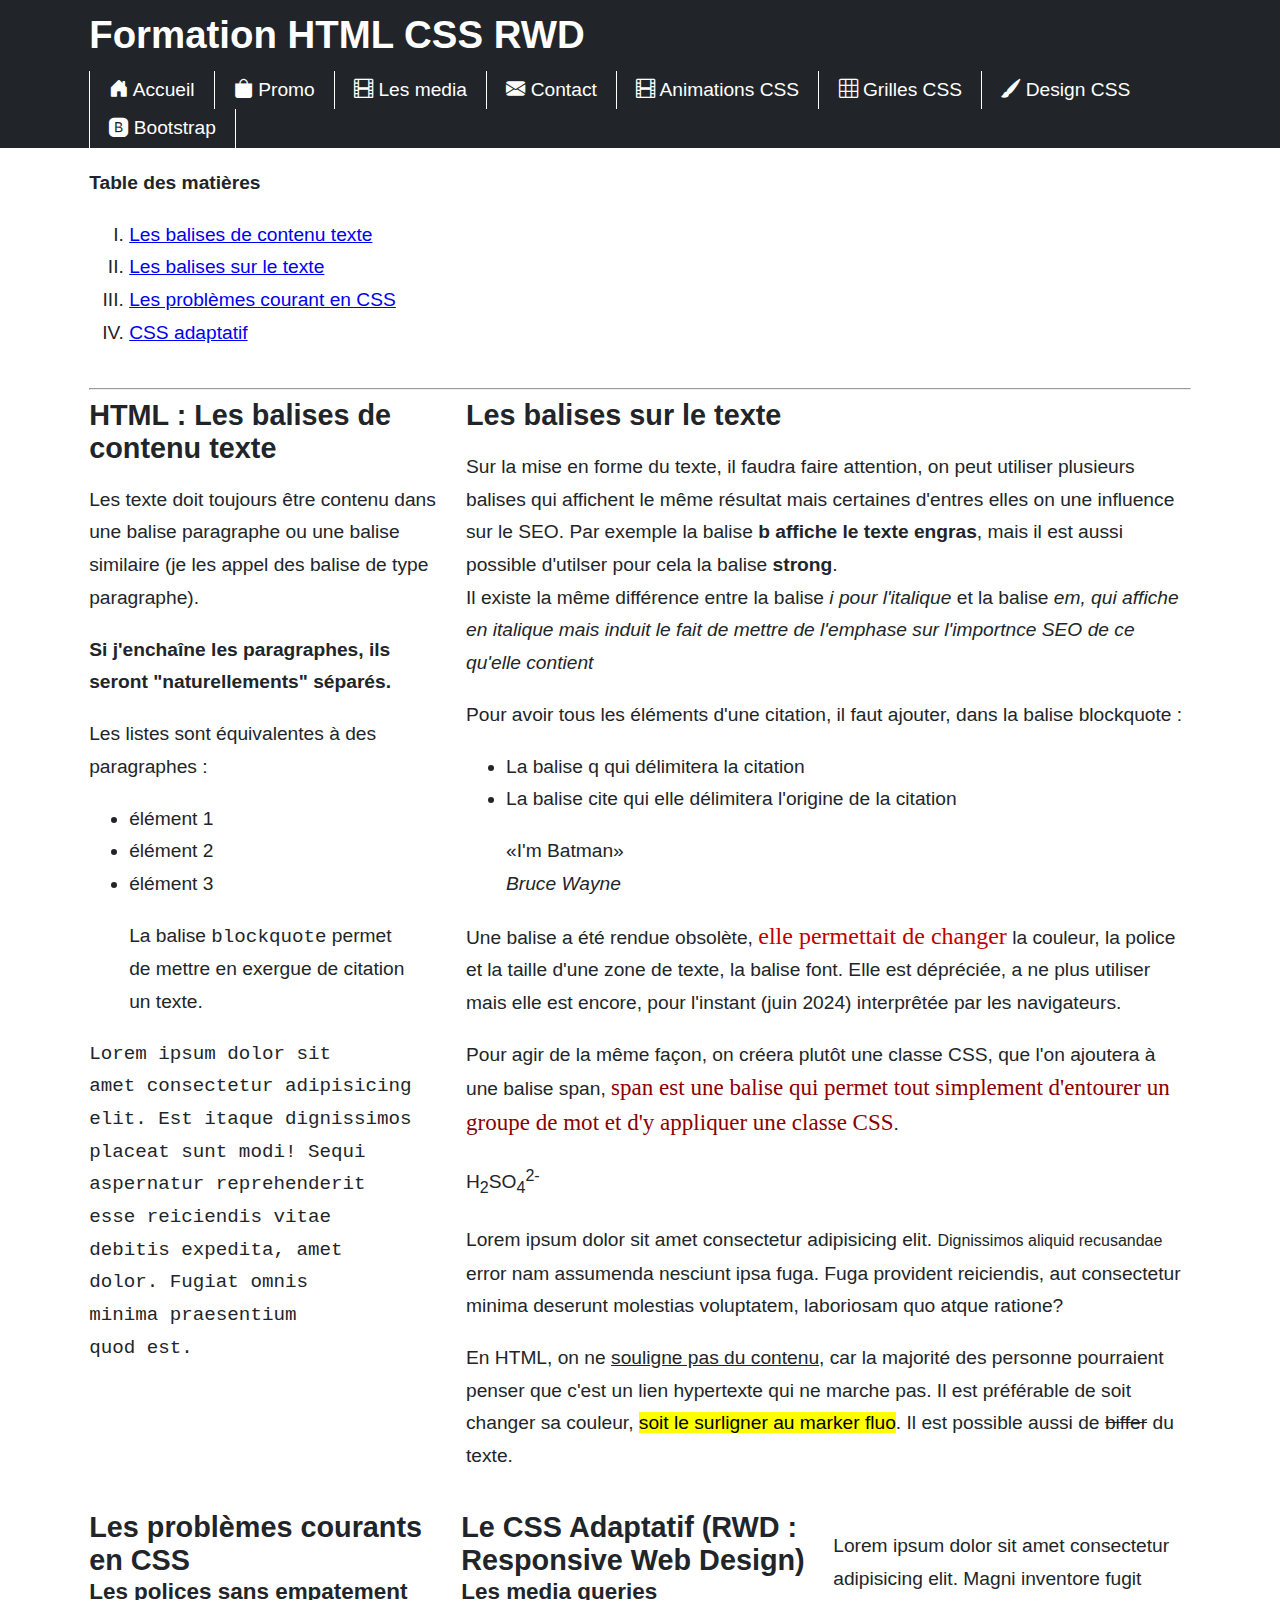
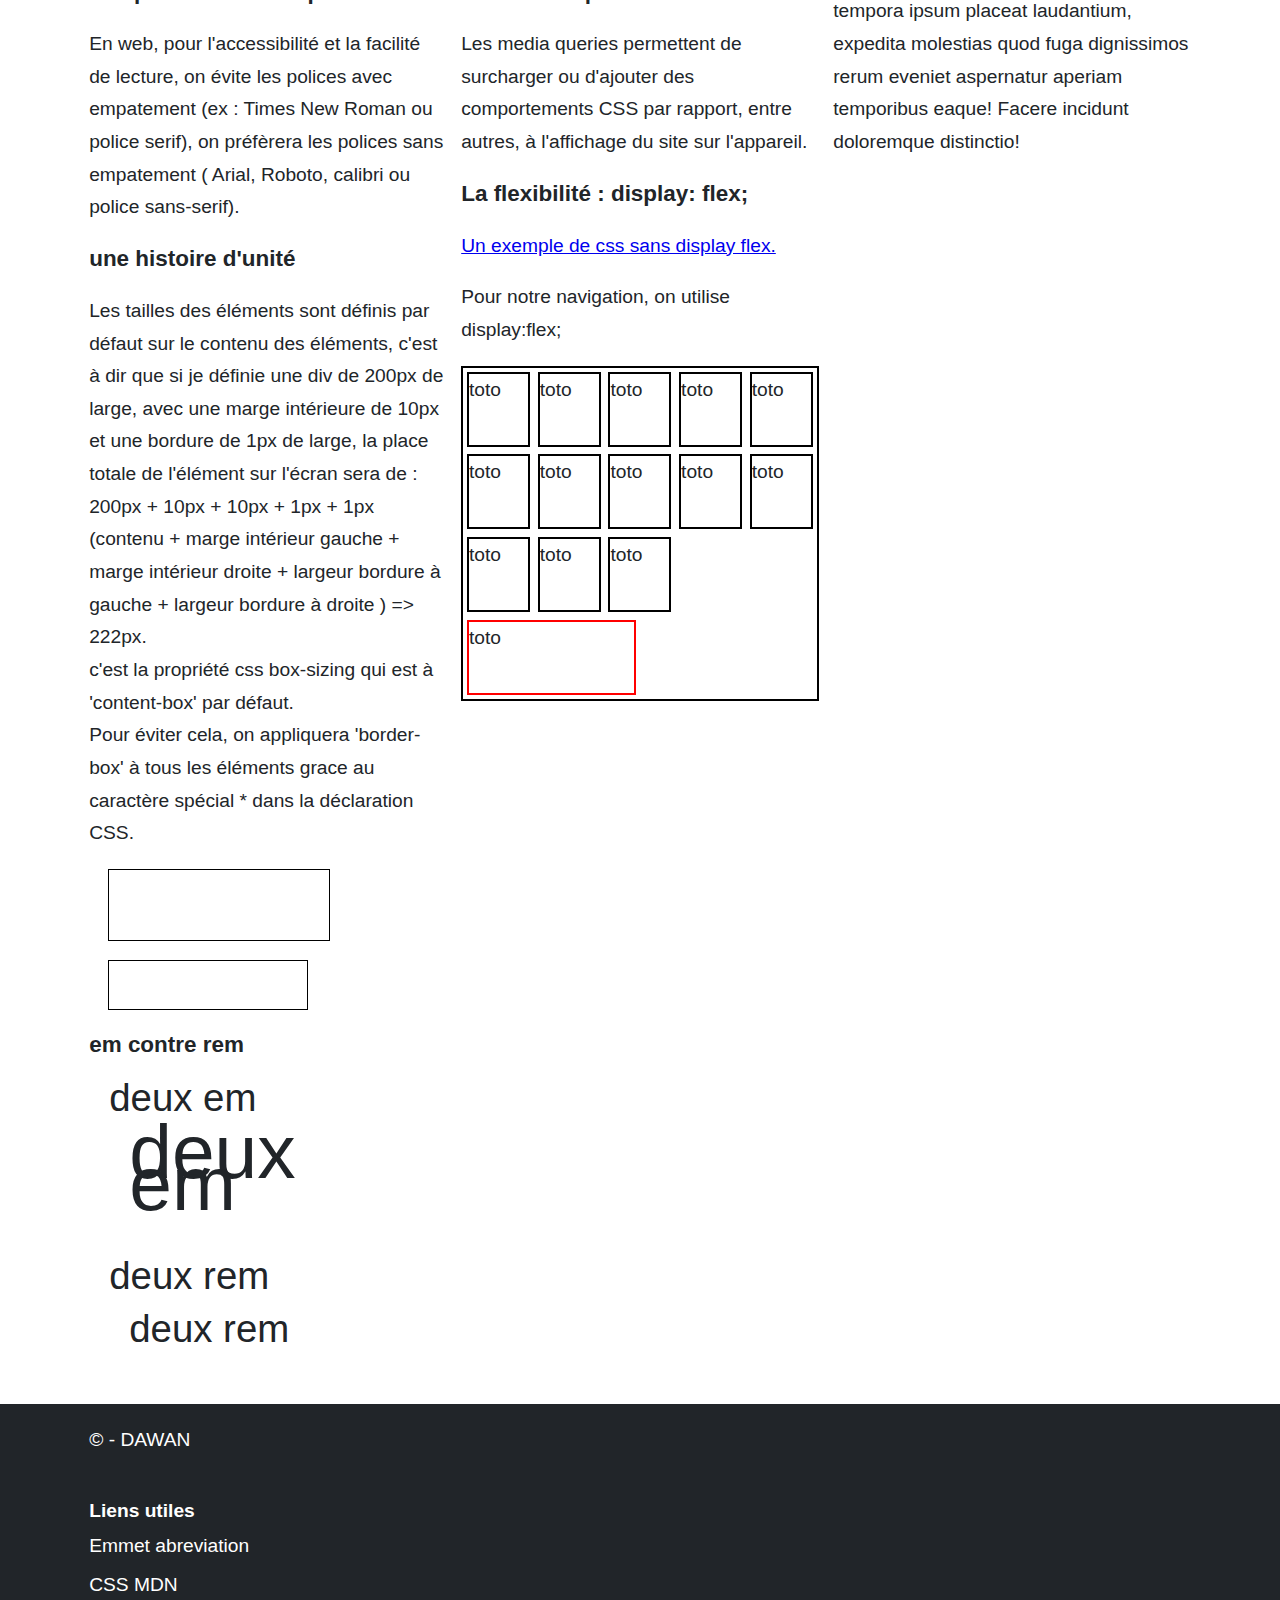
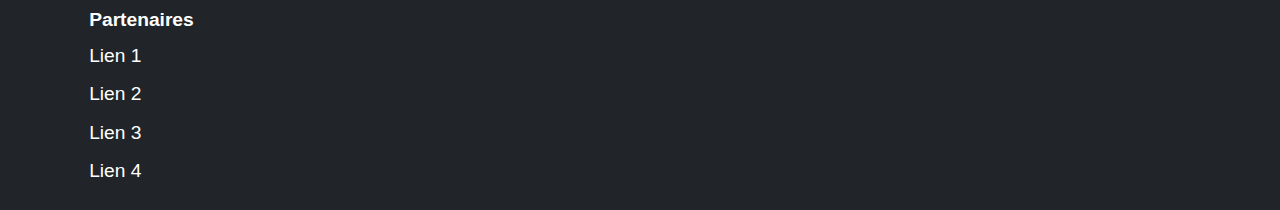
<file: index.html>
<!DOCTYPE html>
<html lang="fr">

<head>
    <meta charset="UTF-8" />
    <meta name="viewport" content="width=device-width, initial-scale=1.0" />
    <meta name="descrition" content="Formation HTML CSS RWD. Première page de la formation" />
    <meta name="keywords" content="DAWAN, Formation, HTML, CSS, Responsive web design" />
    <title>Formation HTML CSS RWD - DAWAN</title>
    <!-- on va ajouter à la suite les appel vers les feuillets CSS -->
    <style>
        /* classe créée pourl'exemple de span de texte modifié */
        .rouge-gras {
            color: darkred;
            font-family: Impact;
            font-size: larger;
        }
    </style>
    <link rel="stylesheet" href="./css/style.css" media="screen" />
    <link rel="stylesheet" href="./css/print.css" media="print" />
    <!-- on va ajouter à la suite les appel vers les scripts javascript -->
</head>

<body>
    <header>
        <div>
            <h1>Formation HTML CSS RWD </h1>
        </div>
    </header>
    <nav>
        <div>
            <ul>
                <li><a href="./index.html" title="Page d'accueil" target="_self"><i class="bi bi-house-door-fill"></i>
                        Accueil</a></li>
                <li><a href="./landings/promo-summer-2024.html" title="Landing page des promos été 2024"
                        target="_blank"><i class="bi bi-bag-fill"></i> Promo</a></li>
                <li><a href="./media.html" title="Les media en html" target="_self"><i class="bi bi-film"></i> Les
                        media</a></li>
                <li><a href="./contact.html" title="Accès au formulaire de contact" target="_self"><i
                            class="bi bi-envelope-fill"></i> Contact</a></li>
                <li><a href="./animations.html" title="Accès aux animations CSS" target="_self"><i
                            class="bi bi-film"></i> Animations CSS</a></li>
                <li><a href="./grid.html" title="Accès au CSS grid" target="_self"><i class="bi bi-grid-3x3"></i>
                        Grilles CSS</a></li>
                <li><a href="./design-css.html" title="Accès à la page de création en CSS" target="_self"><i
                            class="bi bi-brush-fill"></i> Design CSS</a></li>
                <li><a href="./bootstrap.html" title="Accès à la page Bootstrap" target="_self"><i
                            class="bi bi-bootstrap-fill"></i> Bootstrap</a></li>
            </ul>
        </div>
    </nav>
    <main>
        <section>
            <aside>
                <b>Table des matières</b>
                <ol type="I">
                    <li><a href="#balises-contenu" title="Aller à la partie 'Balises de contenu texte'">Les balises de
                            contenu texte</a></li>
                    <li><a href="#balises-texte" title="Aller à la partie balises texte">Les balises sur le texte</a>
                    </li>
                    <li><a href="#problemes-en-css" title="Aller à la partie les problèmes courants en CSS">Les
                            problèmes courant en CSS</a></li>
                    <li><a href="#css-adaptatif" title="Aller à la partie CSS adaptatif">CSS adaptatif</a></li>
                </ol>
            </aside>
        </section>
        <hr />
        <section>
            <article>
                <header>
                    <h2 id="balises-contenu">HTML : Les balises de contenu texte</h2>
                </header>
                <!-- 
                    une liste des caractères spéciaux en HTML
                    https://www.leptidigital.fr/productivite/caracteres-speciaux-html-2-19297/
                -->
                <p>
                    Les texte doit toujours être contenu dans une balise paragraphe ou une balise similaire (je les
                    appel des balise de type paragraphe).
                </p>
                <p id="special">
                    Si j'enchaîne les paragraphes, ils seront "naturellements" séparés.
                </p>
                <p>
                    Les listes sont équivalentes à des paragraphes :
                </p>
                <ul>
                    <li>élément 1</li>
                    <li>élément 2</li>
                    <li>élément 3</li>
                </ul>
                <blockquote>
                    La balise <code>blockquote</code> permet de mettre en exergue de citation un texte.
                </blockquote>
                <pre>Lorem ipsum dolor sit 
amet consectetur adipisicing 
elit. Est itaque dignissimos 
placeat sunt modi! Sequi 
aspernatur reprehenderit 
esse reiciendis vitae 
debitis expedita, amet 
dolor. Fugiat omnis 
minima praesentium 
quod est.</pre>
            </article>
            <article>
                <header>
                    <h2 id="balises-texte">Les balises sur le texte</h2>
                </header>
                <p>
                    Sur la mise en forme du texte, il faudra faire attention, on peut utiliser plusieurs balises qui
                    affichent le même résultat mais certaines d'entres elles on une influence sur le SEO. Par exemple la
                    balise <b>b affiche le texte engras</b>, mais il est aussi possible d'utilser pour cela la balise
                    <strong>strong</strong>.<br />
                    Il existe la même différence entre la balise <i> i pour l'italique</i> et la balise <em> em, qui
                        affiche en italique mais induit le fait de mettre de l'emphase sur l'importnce SEO de ce qu'elle
                        contient</em>
                </p>
                <p>
                    Pour avoir tous les éléments d'une citation, il faut ajouter, dans la balise blockquote :
                </p>
                <ul>
                    <li>La balise q qui délimitera la citation</li>
                    <li>La balise cite qui elle délimitera l'origine de la citation</li>
                </ul>
                <blockquote>
                    <q>I'm Batman</q><br />
                    <cite>Bruce Wayne</cite>
                </blockquote>
                <p>
                    Une balise a été rendue obsolète, <font color="#be0000" face="impact" size="5">elle permettait de
                        changer</font> la couleur, la police et la taille d'une zone de texte, la balise font. Elle est
                    dépréciée, a ne plus utiliser mais elle est encore, pour l'instant (juin 2024) interprêtée par les
                    navigateurs.
                </p>
                <p>
                    Pour agir de la même façon, on créera plutôt une classe CSS, que l'on ajoutera à une balise span,
                    <span class="rouge-gras">span est une balise qui permet tout simplement d'entourer un groupe de mot
                        et d'y appliquer une classe CSS</span>.
                </p>
                <p>
                    H<sub>2</sub>SO<sub>4</sub><sup>2-</sup>
                </p>
                <p>
                    Lorem ipsum dolor sit amet consectetur adipisicing elit. <small>Dignissimos aliquid
                        recusandae</small> error nam assumenda nesciunt ipsa fuga. Fuga provident reiciendis, aut
                    consectetur minima deserunt molestias voluptatem, laboriosam quo atque ratione?
                </p>
                <p>
                    En HTML, on ne <u>souligne pas du contenu</u>, car la majorité des personne pourraient penser que
                    c'est un lien hypertexte qui ne marche pas. Il est préférable de soit changer sa couleur, <mark>soit
                        le surligner au marker fluo</mark>. Il est possible aussi de <s>biffer</s> du texte.
                </p>
            </article>
        </section>
        <section>
            <article>
                <header>
                    <h2 id="problemes-en-css">Les problèmes courants en CSS</h2>
                </header>
                <h3>Les polices sans empatement</h3>
                <p>
                    En web, pour l'accessibilité et la facilité de lecture, on évite les polices avec empatement (ex :
                    Times New Roman ou police serif), on préfèrera les polices sans empatement ( Arial, Roboto, calibri
                    ou police sans-serif).
                </p>
                <h3>une histoire d'unité</h3>
                <p>
                    Les tailles des éléments sont définis par défaut sur le contenu des éléments, c'est à dir que si je
                    définie une div de 200px de large, avec une marge intérieure de 10px et une bordure de 1px
                    de large, la place totale de l'élément sur l'écran sera de :
                    200px + 10px + 10px + 1px + 1px (contenu + marge intérieur gauche + marge intérieur droite +
                    largeur bordure à gauche + largeur bordure à droite ) => 222px.<br />
                    c'est la propriété css box-sizing qui est à 'content-box' par défaut.<br />
                    Pour éviter cela, on appliquera 'border-box' à tous les éléments grace au caractère spécial *
                    dans la déclaration CSS.
                </p>
                <div class="content-box">

                </div>
                <div class="border-box">

                </div>
                <h3>em contre rem</h3>
                <div class="deuxEm">
                    deux em
                    <div class="deuxEm">
                        deux em
                    </div>
                </div>
                <div class="deuxRem">
                    deux rem
                    <div class="deuxRem">
                        deux rem
                    </div>
                </div>
            </article>
            <article>
                <h2 id="css-adaptatif">
                    Le CSS Adaptatif (RWD : Responsive Web Design)
                </h2>
                <h3>Les media queries</h3>
                <p>
                    Les media queries permettent de surcharger ou d'ajouter des comportements CSS par rapport, entre
                    autres, à l'affichage du site sur l'appareil.
                </p>
                <h3>La flexibilité : display: flex;</h3>
                <p>
                    <a href="./test-css.html">Un exemple de css sans display flex.</a>
                </p>
                <p>
                    Pour notre navigation, on utilise display:flex;
                </p>
                <div class="exemple-display-flex">
                    <div class="div-flex">toto</div>
                    <div class="div-flex">toto</div>
                    <div class="div-flex">toto</div>
                    <div class="div-flex">toto</div>
                    <div class="div-flex">toto</div>
                    <div class="div-flex">toto</div>
                    <div class="div-flex">toto</div>
                    <div class="div-flex">toto</div>
                    <div class="div-flex">toto</div>
                    <div class="div-flex">toto</div>
                    <div class="div-flex">toto</div>
                    <div class="div-flex">toto</div>
                    <div class="div-flex">toto</div>
                    <div class="div-flex">toto</div>
                </div>
            </article>
            <article>
                <p>
                    Lorem ipsum dolor sit amet consectetur adipisicing elit. Magni inventore fugit tempora ipsum placeat
                    laudantium, expedita molestias quod fuga dignissimos rerum eveniet aspernatur aperiam temporibus
                    eaque! Facere incidunt doloremque distinctio!
                </p>
            </article>
        </section>
    </main>
    <footer>
        <div>
            &copy; - DAWAN
        </div>
        <div>
            <nav>
                <h4>Liens utiles</h4>
                <ul>
                    <li><a href="https://nouvelle-techno.fr/articles/utiliser-emmet-pour-accelerer-le-developpement"
                            target="_blank" title="Utiliser l'abrévation Emmet">Emmet abreviation</a></li>
                    <li><a href="https://developer.mozilla.org/fr/docs/Web/CSS" target="_blank"
                            title="Documentation CSS sur le mdn ">CSS MDN</a></li>
                </ul>
            </nav>
            <nav>
                <h4>Partenaires</h4>
                <ul>
                    <li><a href="#" title="lien 1" id="test">Lien 1</a></li>
                    <li><a href="#" title="lien 2" id="test2">Lien 2</a></li>
                    <li><a href="#" title="lien 3">Lien 3</a></li>
                    <li><a href="#" title="lien 4">Lien 4</a></li>
                </ul>
                <script>
                    const test = document.getElementById('test');
                    test.addEventListener('click', function (event) {
                        event.preventDefault();
                        console.log('coucou');
                    });
                    const test2 = document.getElementById('test2');
                    test2.addEventListener('click', function (event) {
                        event.preventDefault();
                        alert('vous avez cliqué sur un lien');
                    });
                </script>
            </nav>
        </div>
    </footer>
</body>

</html>
</file>
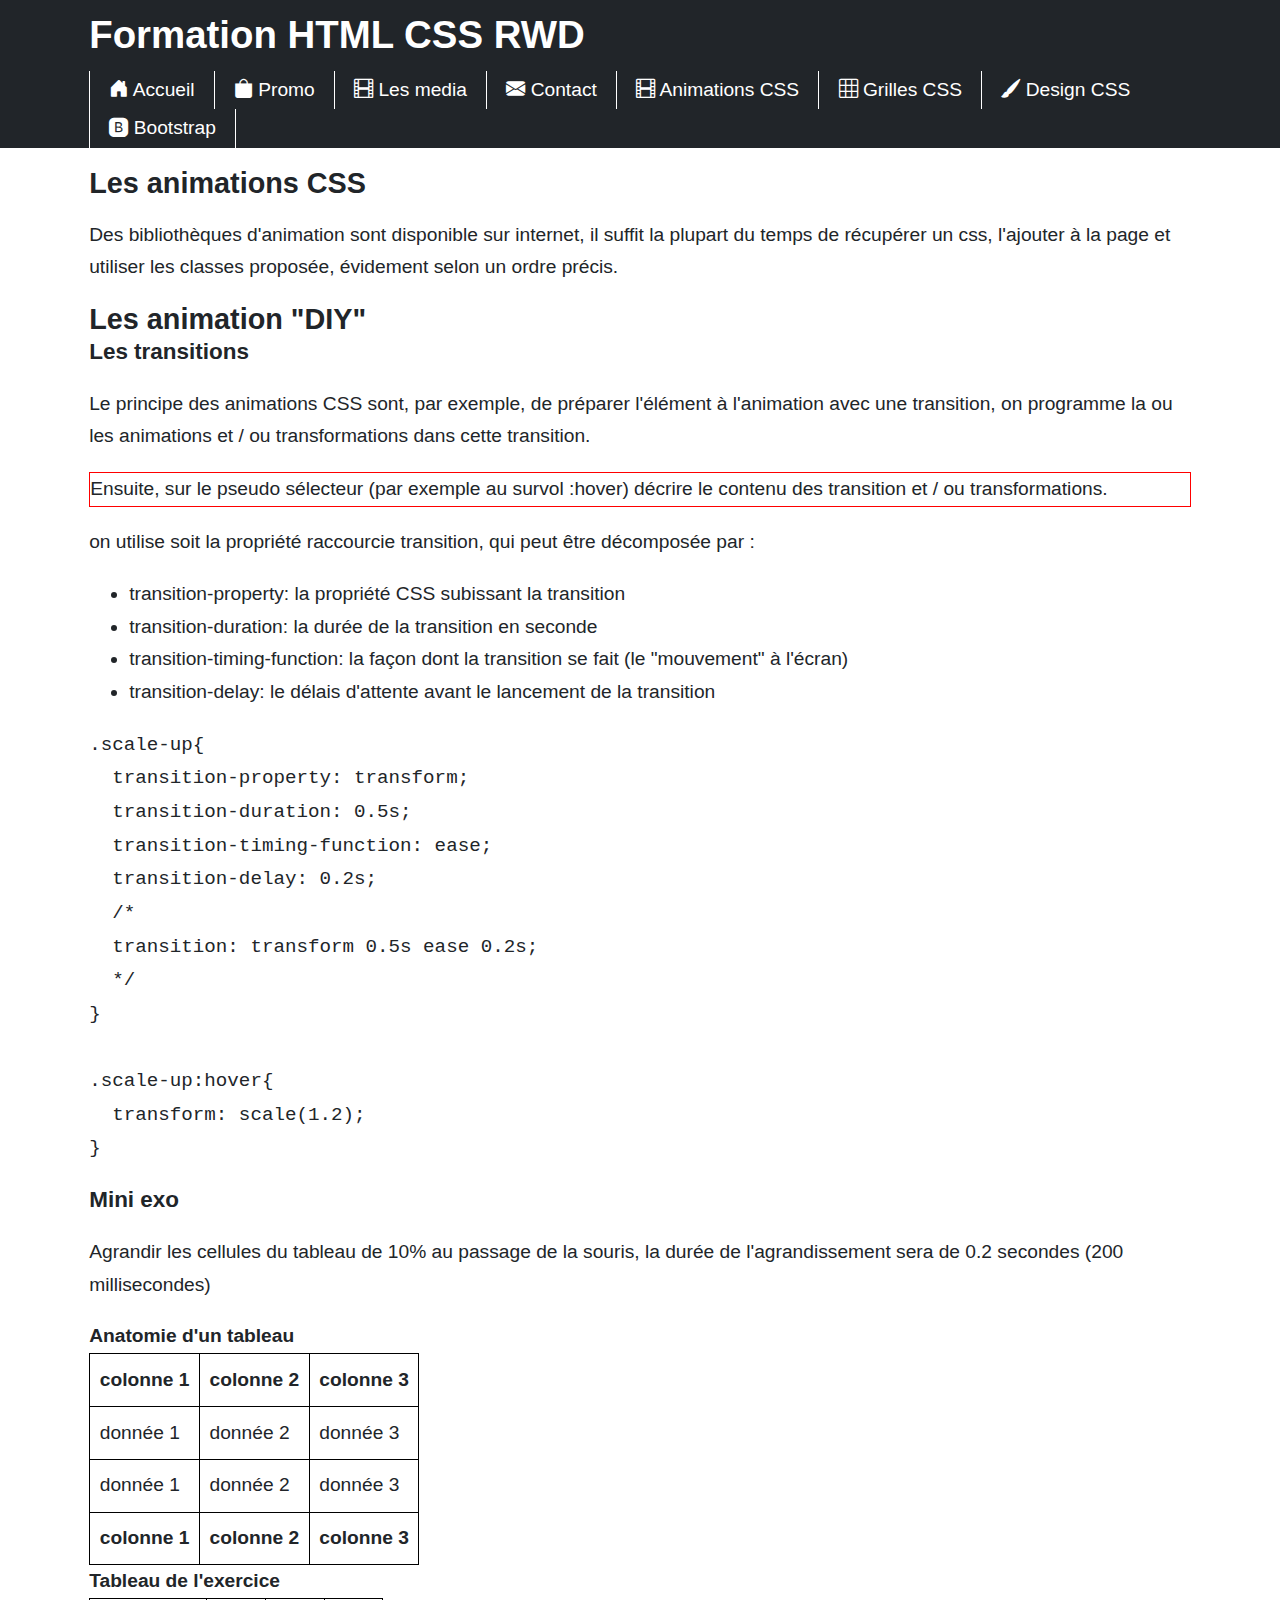
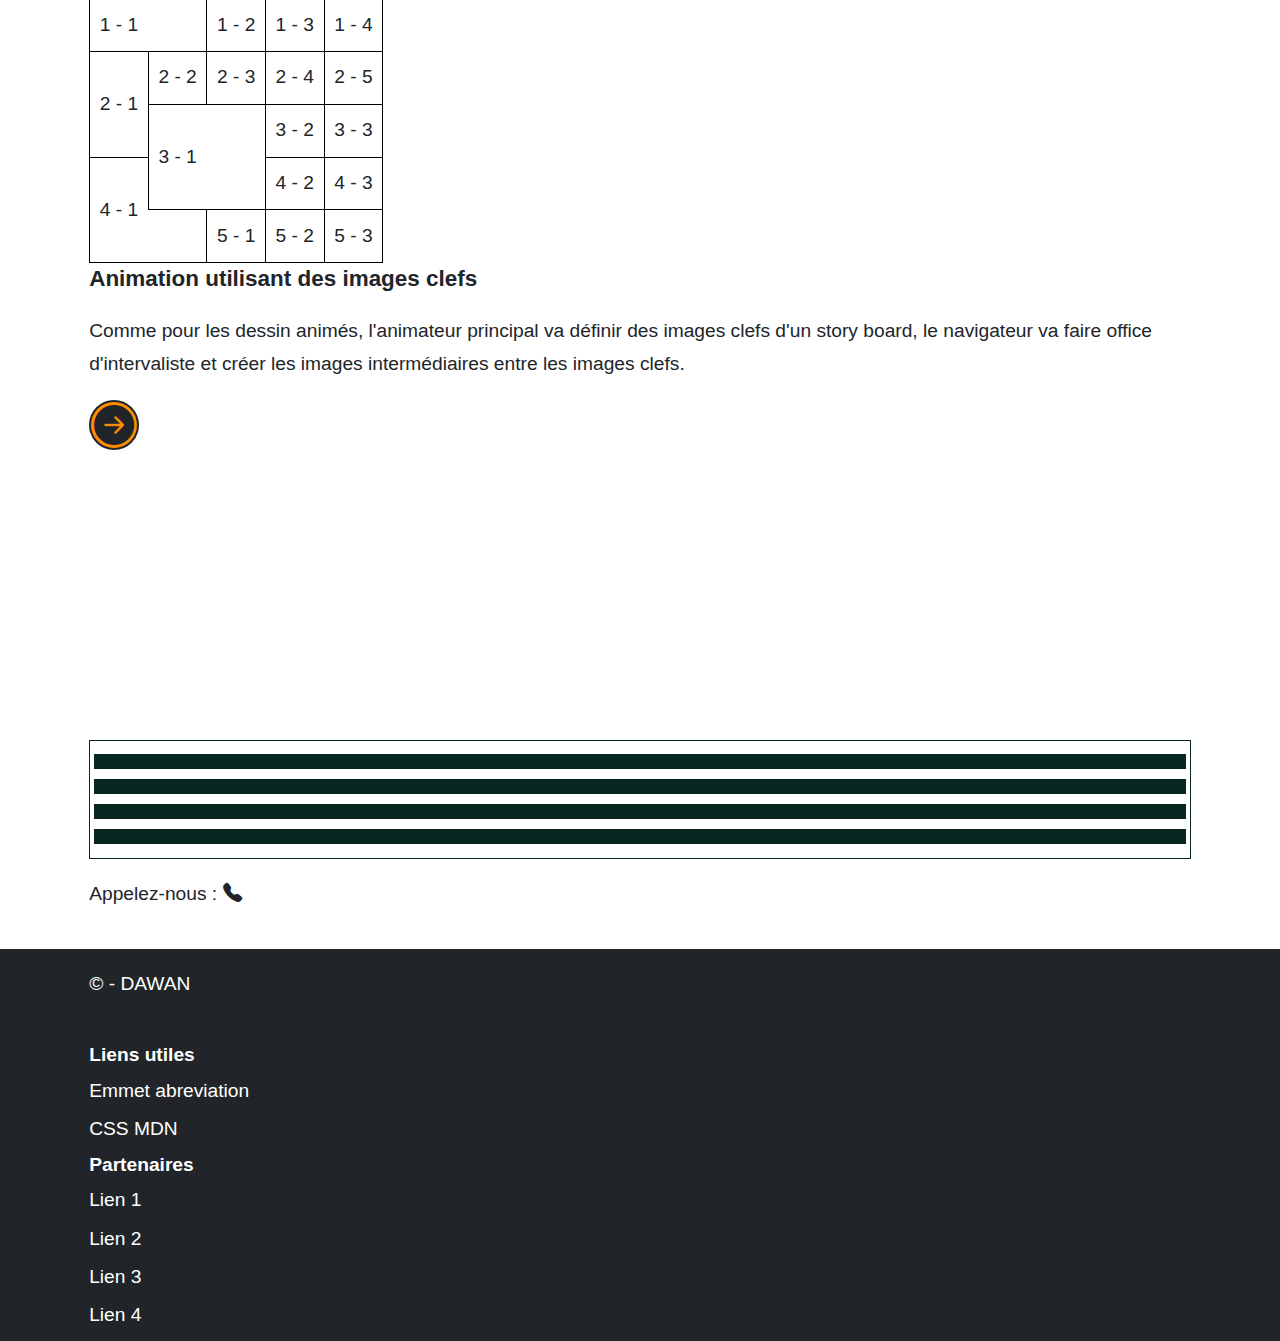
<file: animations.html>
<!DOCTYPE html>
<html lang="fr">

<head>
    <meta charset="UTF-8" />
    <meta name="viewport" content="width=device-width, initial-scale=1.0" />
    <meta name="descrition" content="Formation HTML CSS RWD. Première page de la formation" />
    <meta name="keywords" content="DAWAN, Formation, HTML, CSS, Responsive web design" />
    <title>Formation HTML CSS RWD - DAWAN</title>
    <!-- on va ajouter à la suite les appel vers les feuillets CSS -->

    <link rel="stylesheet" href="./css/style.css" media="screen" />
    <link rel="stylesheet" href="./css/print.css" media="print" />
    <link rel="stylesheet" href="./css/animate.css" media="screen" />
    <link rel="stylesheet" href="./css/animations.css" media="screen" />
    <!-- on va ajouter à la suite les appel vers les scripts javascript -->
</head>

<body>
    <header>
        <div>
            <h1>Formation HTML CSS RWD </h1>
        </div>
    </header>
    <nav>
        <div>
            <ul>
                <li><a href="./index.html" title="Page d'accueil" target="_self"><i class="bi bi-house-door-fill"></i> Accueil</a></li>
                <li><a href="./landings/promo-summer-2024.html" title="Landing page des promos été 2024" target="_blank"><i class="bi bi-bag-fill"></i> Promo</a></li>
                <li><a href="./media.html" title="Les media en html" target="_self"><i class="bi bi-film"></i> Les media</a></li>
                <li><a href="./contact.html" title="Accès au formulaire de contact" target="_self"><i class="bi bi-envelope-fill"></i> Contact</a></li>
                <li><a href="./animations.html" title="Accès au animations CSS" target="_self"><i class="bi bi-film"></i> Animations CSS</a></li>
                <li><a href="./grid.html" title="Accès au CSS grid" target="_self"><i class="bi bi-grid-3x3"></i> Grilles CSS</a></li>
                <li><a href="./design-css.html" title="Accès à la page de création en CSS" target="_self"><i class="bi bi-brush-fill"></i> Design CSS</a></li>
                <li><a href="./bootstrap.html" title="Accès à la page Bootstrap" target="_self"><i class="bi bi-bootstrap-fill"></i> Bootstrap</a></li>
            </ul>
        </div>
    </nav>
    <main>
        <section>
            <article>
                <header>
                    <h2 class="animate__animated animate__pulse animate__infinite">Les animations CSS</h2>
                </header>
                <p>
                    Des bibliothèques d'animation sont disponible sur internet, il suffit la plupart du temps de récupérer un css, l'ajouter à la page et utiliser les classes proposée, évidement selon un ordre précis.
                </p>
                <h2>Les animation "DIY"</h2>
                <h3>Les transitions</h3>
                <p class="translation">
                    Le principe des animations CSS sont, par exemple, de préparer l'élément à l'animation avec une transition, on programme la ou les animations et / ou transformations dans cette transition.
                </p>
                <p class="scale-up" style="border: 1px solid red">
                    Ensuite, sur le pseudo sélecteur (par exemple au survol :hover) décrire le contenu des transition et / ou transformations.
                </p>
                <p>
                    on utilise soit la propriété raccourcie transition, qui peut être décomposée par :
                </p>
                <ul>
                    <li>transition-property: la propriété CSS subissant la transition</li>
                    <li>transition-duration: la durée de la transition en seconde</li>
                    <li>transition-timing-function: la façon dont la transition se fait (le "mouvement" à l'écran)</li>
                    <li>transition-delay: le délais d'attente avant le lancement de la transition</li>
                </ul>
                <p>
                    <code>
                        .scale-up{<br />
                        &nbsp;&nbsp;transition-property: transform;<br />
                        &nbsp;&nbsp;transition-duration: 0.5s;<br />
                        &nbsp;&nbsp;transition-timing-function: ease;<br />
                        &nbsp;&nbsp;transition-delay: 0.2s;<br />
                        &nbsp;&nbsp;<span class="code-comment">/*<br />
                        &nbsp;&nbsp;transition: transform 0.5s ease 0.2s;<br />
                        &nbsp;&nbsp;*/</span><br />
                        }<br />
                        <br />
                        .scale-up:hover{<br />
                        &nbsp;&nbsp;transform: scale(1.2);<br />
                        }<br />
                    </code>
                </p>
                <h3>Mini exo</h3>
                <p>
                    Agrandir les cellules du tableau de 10% au passage de la souris, la durée de l'agrandissement sera de 0.2 secondes (200 millisecondes)
                </p>
                <h4>Anatomie d'un tableau</h4>
                <table class="table-exemple">
                    <thead>
                        <tr>
                            <th> colonne 1 </th>
                            <th> colonne 2 </th>
                            <th> colonne 3 </th>
                        </tr>
                    </thead>
                    <tbody>
                        <tr>
                            <td>
                                donnée 1
                            </td>
                            <td>
                                donnée 2
                            </td>
                            <td>
                                donnée 3
                            </td>
                        </tr>
                        <tr>
                            <td>
                                donnée 1
                            </td>
                            <td>
                                donnée 2
                            </td>
                            <td>
                                donnée 3
                            </td>
                        </tr>
                    </tbody>
                    <tfoot>
                        <tr>
                            <th> colonne 1 </th>
                            <th> colonne 2 </th>
                            <th> colonne 3 </th>
                        </tr>
                    </tfoot>
                </table>
                <h4>Tableau de l'exercice</h4>
                <table class="exo-anim">
                    <tbody>
                        <tr>
                            <td colspan="2">1 - 1</td>
                            <td>1 - 2</td>
                            <td>1 - 3</td>
                            <td>1 - 4</td>
                            <!-- <td>1 - 5</td> -->
                        </tr>
                        <tr>
                            <td rowspan="2">2 - 1</td>
                            <td>2 - 2</td>
                            <td>2 - 3</td>
                            <td>2 - 4</td>
                            <td>2 - 5</td>
                        </tr>
                        <tr>
                            <td colspan="2" rowspan="2">3 - 1</td>
                            <td>3 - 2</td>
                            <td>3 - 3</td>
                            <!--
                                <td>3 - 4</td>
                                <td>3 - 5</td>
                            -->
                        </tr>
                        <tr>
                            <td colspan="2" rowspan="2">4 - 1</td>
                            <td>4 - 2</td>
                            <td>4 - 3</td>
                            <!--
                                <td>4 - 4</td>
                                <td>4 - 5</td>
                            -->
                        </tr>
                        <tr>
                            <td>5 - 1</td>
                            <td>5 - 2</td>
                            <td>5 - 3</td>
                            <!--
                                <td>5 - 4</td>
                                <td>5 - 5</td>
                            -->
                        </tr>
                    </tbody>
                </table>
                <h3>Animation utilisant des images clefs</h3>
                <p>
                    Comme pour les dessin animés, l'animateur principal va définir des images clefs d'un story board, le navigateur va faire office d'intervaliste et créer les images intermédiaires entre les images clefs.
                </p>
                <div class="espace-animation">
                    <div class="cercle-animation animation">
                        <i class="bi bi-arrow-right-circle-fill"></i>
                    </div>
                </div>
                <div class="cadre">
                    <div class="chargement">
                        <div class="charge-01"></div>
                    </div>
                    <div class="chargement">
                        <div class="charge-02"></div>
                    </div>
                    <div class="chargement">
                        <div class="charge-03"></div>
                    </div>
                    <div class="chargement">
                        <div class="charge-04"></div>
                    </div>
                </div>
                <p>
                    Appelez-nous : <i class="bi bi-telephone-fill clignotant"></i>
                </p>
            </article>
        </section>
    </main>
    <footer>
        <div>
            &copy; - DAWAN
        </div>
        <div>
            <nav>
                <h4>Liens utiles</h4>
                <ul>
                    <li><a href="https://nouvelle-techno.fr/articles/utiliser-emmet-pour-accelerer-le-developpement"
                            target="_blank" title="Utiliser l'abrévation Emmet">Emmet abreviation</a></li>
                    <li><a href="https://developer.mozilla.org/fr/docs/Web/CSS" target="_blank"
                            title="Documentation CSS sur le mdn ">CSS MDN</a></li>
                </ul>
            </nav>
            <nav>
                <h4>Partenaires</h4>
                <ul>
                    <li><a href="#" title="lien 1" id="test">Lien 1</a></li>
                    <li><a href="#" title="lien 2" id="test2">Lien 2</a></li>
                    <li><a href="#" title="lien 3">Lien 3</a></li>
                    <li><a href="#" title="lien 4">Lien 4</a></li>
                </ul>
                <script>
                    const test = document.getElementById('test');
                    test.addEventListener('click', function (event) {
                        event.preventDefault();
                        console.log('coucou');
                    });
                    const test2 = document.getElementById('test2');
                    test2.addEventListener('click', function (event) {
                        event.preventDefault();
                        alert('vous avez cliqué sur un lien');
                    });
                </script>
            </nav>
        </div>
    </footer>
</body>

</html>
</file>
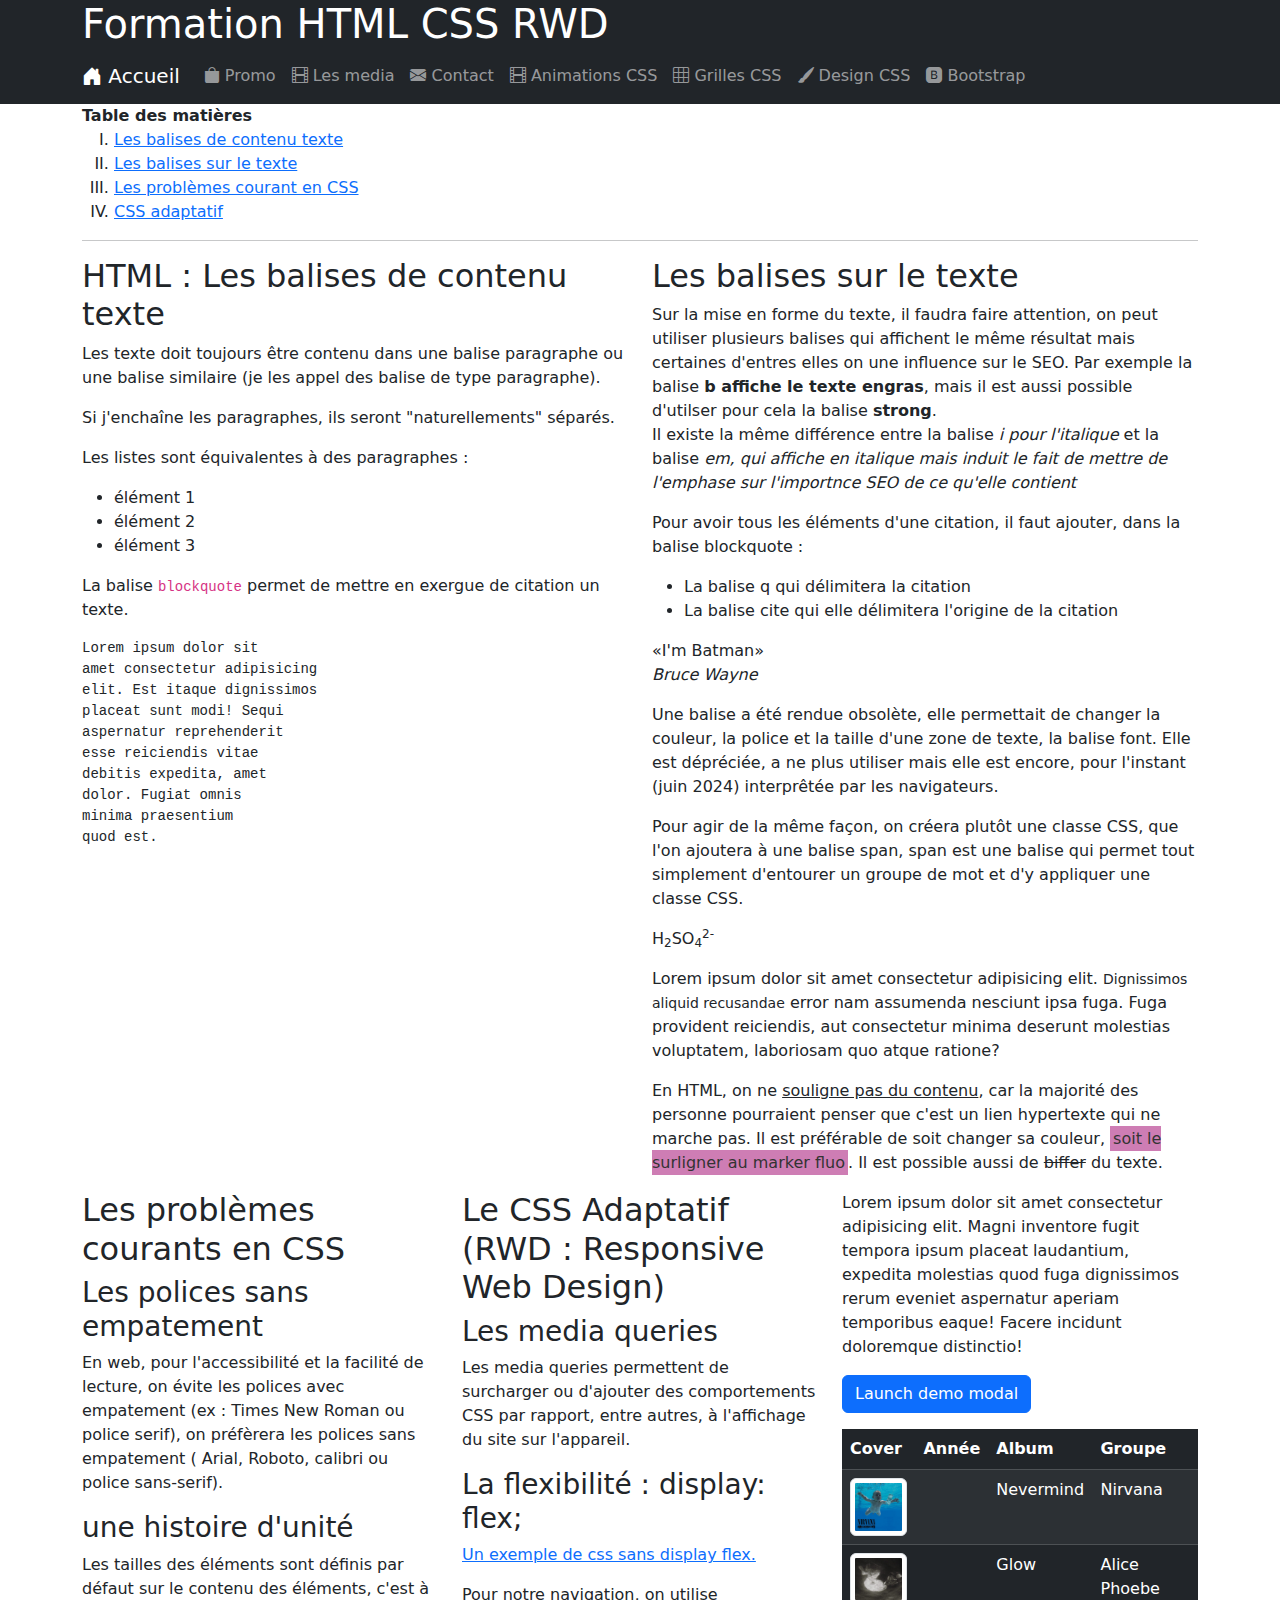
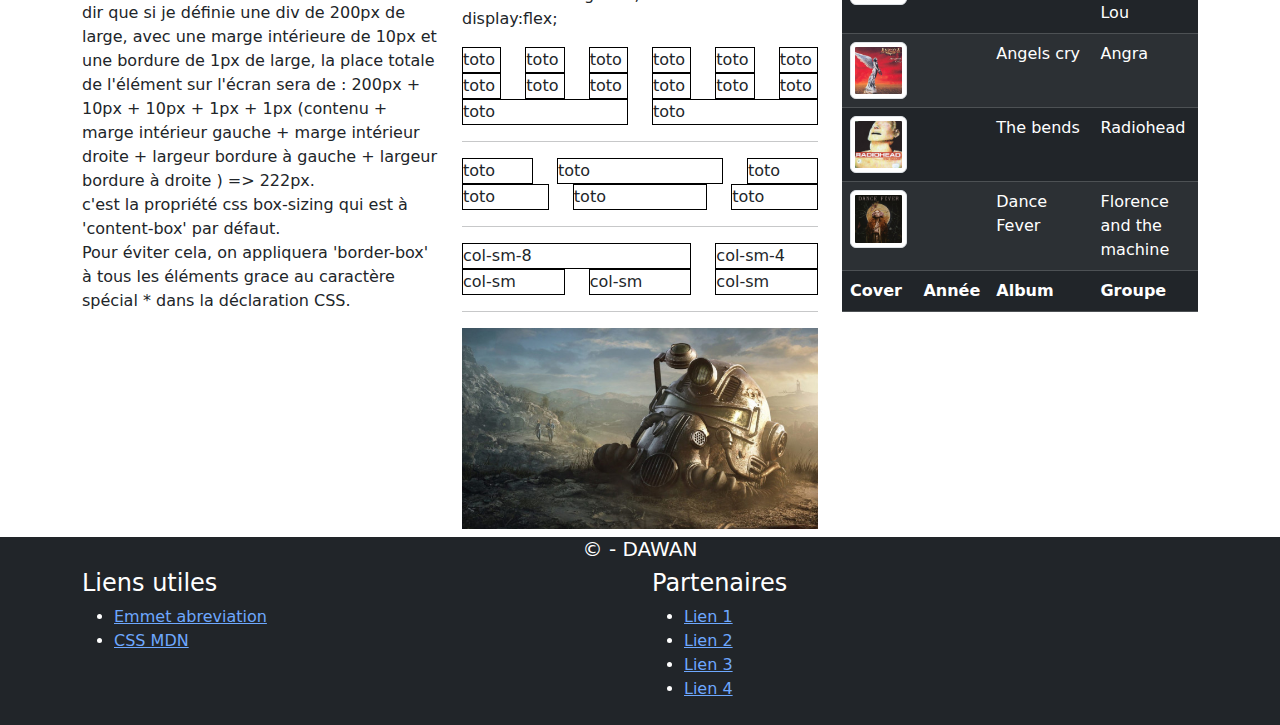
<file: bootstrap.html>
<!DOCTYPE html>
<html lang="fr">

<head>
    <meta charset="UTF-8">
    <meta name="viewport" content="width=device-width, initial-scale=1.0">
    <title>Bootstrap</title>
    <!-- intégrons le css de bootstrap -->
    <link rel="stylesheet" href="./css/bootstrap.css" />
    <link rel="stylesheet" href="./css/bootstrap-icons.css" />
    <!-- intégrons le JS de bootstrap -->
    <script src="./js/bootstrap.bundle.js"></script>
    <style>
        .borders {
            border: 1px solid black;
        }
    </style>
    <link rel="stylesheet" href="./css/bootstrap-custom.css" />
</head>

<body>
    <header class="bg-dark text-white" data-bs-theme="dark">
        <div class="container">
            <h1 class="m-0">Formation HTML CSS RWD </h1>
        </div>
    </header>
    <nav class="navbar navbar-expand-lg bg-dark" data-bs-theme="dark">
        <div class="container">
            <a class="navbar-brand" href="./index.html" title="Page d'accueil"><i class="bi bi-house-door-fill"></i>
                Accueil</a>
            <button class="navbar-toggler" type="button" data-bs-toggle="collapse"
                data-bs-target="#navbarSupportedContent" aria-controls="navbarSupportedContent" aria-expanded="false"
                aria-label="Toggle navigation">
                <span class="navbar-toggler-icon"></span>
            </button>
            <div class="collapse navbar-collapse" id="navbarSupportedContent">
                <ul class="navbar-nav me-auto mb-2 mb-lg-0">
                    <li class="nav-item">
                        <a class="nav-link" href="./landings/promo-summer-2024.html"
                            title="Landing page des promos été 2024" target="_blank"><i class="bi bi-bag-fill"></i>
                            Promo</a>
                    </li>
                    <li class="nav-item">
                        <a class="nav-link" href="./media.html" title="Les media en html" target="_self"><i
                                class="bi bi-film"></i> Les
                            media</a>
                    </li>
                    <li class="nav-item">
                        <a class="nav-link" href="./contact.html" title="Accès au formulaire de contact"
                            target="_self"><i class="bi bi-envelope-fill"></i> Contact</a>
                    </li>
                    <li class="nav-item">
                        <a class="nav-link" href="./animations.html" title="Accès aux animations CSS" target="_self"><i
                                class="bi bi-film"></i> Animations CSS</a>
                    </li>
                    <li class="nav-item">
                        <a class="nav-link" href="./grid.html" title="Accès au CSS grid" target="_self"><i
                                class="bi bi-grid-3x3"></i>
                            Grilles CSS</a>
                    </li>
                    <li class="nav-item">
                        <a class="nav-link" href="./design-css.html" title="Accès à la page de création en CSS"
                            target="_self"><i class="bi bi-brush-fill"></i> Design CSS</a>
                    </li>
                    <li class="nav-item">
                        <a class="nav-link" href="./bootstrap.html" title="Accès à la page Bootstrap" target="_self"><i
                                class="bi bi-bootstrap-fill"></i> Bootstrap</a>
                    </li>

                    <!--
                        <li class="nav-item dropdown">
                            <a class="nav-link dropdown-toggle" href="#" role="button" data-bs-toggle="dropdown"
                                aria-expanded="false">
                                Dropdown
                            </a>
                            <ul class="dropdown-menu">
                                <li><a class="dropdown-item" href="#">Action</a></li>
                                <li><a class="dropdown-item" href="#">Another action</a></li>
                                <li>
                                    <hr class="dropdown-divider">
                                </li>
                                <li><a class="dropdown-item" href="#">Something else here</a></li>
                            </ul>
                        </li>
                    -->
                </ul>
                <!-- 
                    <form class="d-flex" role="search">
                        <input class="form-control me-2" type="search" placeholder="Search" aria-label="Search">
                        <button class="btn btn-outline-success" type="submit">Search</button>
                    </form>
                -->
            </div>
        </div>
    </nav>
    <main class="container">
        <section>
            <aside>
                <b>Table des matières</b>
                <ol type="I">
                    <li><a href="#balises-contenu" title="Aller à la partie 'Balises de contenu texte'">Les balises de
                            contenu texte</a></li>
                    <li><a href="#balises-texte" title="Aller à la partie balises texte">Les balises sur le texte</a>
                    </li>
                    <li><a href="#problemes-en-css" title="Aller à la partie les problèmes courants en CSS">Les
                            problèmes courant en CSS</a></li>
                    <li><a href="#css-adaptatif" title="Aller à la partie CSS adaptatif">CSS adaptatif</a></li>
                </ol>
            </aside>
        </section>
        <hr />
        <section class="row">
            <article class="col-lg-6">
                <header>
                    <h2 id="balises-contenu">HTML : Les balises de contenu texte</h2>
                </header>
                <!-- 
                    une liste des caractères spéciaux en HTML
                    https://www.leptidigital.fr/productivite/caracteres-speciaux-html-2-19297/
                -->
                <p>
                    Les texte doit toujours être contenu dans une balise paragraphe ou une balise similaire (je les
                    appel des balise de type paragraphe).
                </p>
                <p>
                    Si j'enchaîne les paragraphes, ils seront "naturellements" séparés.
                </p>
                <p>
                    Les listes sont équivalentes à des paragraphes :
                </p>
                <ul>
                    <li>élément 1</li>
                    <li>élément 2</li>
                    <li>élément 3</li>
                </ul>
                <blockquote>
                    La balise <code>blockquote</code> permet de mettre en exergue de citation un texte.
                </blockquote>
                <pre>Lorem ipsum dolor sit 
amet consectetur adipisicing 
elit. Est itaque dignissimos 
placeat sunt modi! Sequi 
aspernatur reprehenderit 
esse reiciendis vitae 
debitis expedita, amet 
dolor. Fugiat omnis 
minima praesentium 
quod est.</pre>
            </article>
            <article class="col-lg-6">
                <header>
                    <h2 id="balises-texte">Les balises sur le texte</h2>
                </header>
                <p>
                    Sur la mise en forme du texte, il faudra faire attention, on peut utiliser plusieurs balises qui
                    affichent le même résultat mais certaines d'entres elles on une influence sur le SEO. Par exemple la
                    balise <b>b affiche le texte engras</b>, mais il est aussi possible d'utilser pour cela la balise
                    <strong>strong</strong>.<br />
                    Il existe la même différence entre la balise <i> i pour l'italique</i> et la balise <em> em, qui
                        affiche en italique mais induit le fait de mettre de l'emphase sur l'importnce SEO de ce qu'elle
                        contient</em>
                </p>
                <p>
                    Pour avoir tous les éléments d'une citation, il faut ajouter, dans la balise blockquote :
                </p>
                <ul>
                    <li>La balise q qui délimitera la citation</li>
                    <li>La balise cite qui elle délimitera l'origine de la citation</li>
                </ul>
                <blockquote>
                    <q>I'm Batman</q><br />
                    <cite>Bruce Wayne</cite>
                </blockquote>
                <p>
                    Une balise a été rendue obsolète, elle permettait de changer la couleur, la police et la taille
                    d'une zone de texte, la balise font. Elle est dépréciée, a ne plus utiliser mais elle est encore,
                    pour l'instant (juin 2024) interprêtée par les navigateurs.
                </p>
                <p>
                    Pour agir de la même façon, on créera plutôt une classe CSS, que l'on ajoutera à une balise span,
                    span est une balise qui permet tout simplement d'entourer un groupe de mot et d'y appliquer une
                    classe CSS.
                </p>
                <p>
                    H<sub>2</sub>SO<sub>4</sub><sup>2-</sup>
                </p>
                <p>
                    Lorem ipsum dolor sit amet consectetur adipisicing elit. <small>Dignissimos aliquid
                        recusandae</small> error nam assumenda nesciunt ipsa fuga. Fuga provident reiciendis, aut
                    consectetur minima deserunt molestias voluptatem, laboriosam quo atque ratione?
                </p>
                <p>
                    En HTML, on ne <u>souligne pas du contenu</u>, car la majorité des personne pourraient penser que
                    c'est un lien hypertexte qui ne marche pas. Il est préférable de soit changer sa couleur, <mark>soit
                        le surligner au marker fluo</mark>. Il est possible aussi de <s>biffer</s> du texte.
                </p>
            </article>
        </section>
        <section class="row">
            <article class="col-lg-4">
                <header>
                    <h2 id="problemes-en-css">Les problèmes courants en CSS</h2>
                </header>
                <h3>Les polices sans empatement</h3>
                <p>
                    En web, pour l'accessibilité et la facilité de lecture, on évite les polices avec empatement (ex :
                    Times New Roman ou police serif), on préfèrera les polices sans empatement ( Arial, Roboto, calibri
                    ou police sans-serif).
                </p>
                <h3>une histoire d'unité</h3>
                <p>
                    Les tailles des éléments sont définis par défaut sur le contenu des éléments, c'est à dir que si je
                    définie une div de 200px de large, avec une marge intérieure de 10px et une bordure de 1px
                    de large, la place totale de l'élément sur l'écran sera de :
                    200px + 10px + 10px + 1px + 1px (contenu + marge intérieur gauche + marge intérieur droite +
                    largeur bordure à gauche + largeur bordure à droite ) => 222px.<br />
                    c'est la propriété css box-sizing qui est à 'content-box' par défaut.<br />
                    Pour éviter cela, on appliquera 'border-box' à tous les éléments grace au caractère spécial *
                    dans la déclaration CSS.
                </p>
            </article>
            <article class="col-lg-4">
                <h2 id="css-adaptatif">
                    Le CSS Adaptatif (RWD : Responsive Web Design)
                </h2>
                <h3>Les media queries</h3>
                <p>
                    Les media queries permettent de surcharger ou d'ajouter des comportements CSS par rapport, entre
                    autres, à l'affichage du site sur l'appareil.
                </p>
                <h3>La flexibilité : display: flex;</h3>
                <p>
                    <a href="./test-css.html">Un exemple de css sans display flex.</a>
                </p>
                <p>
                    Pour notre navigation, on utilise display:flex;
                </p>
                <div class="row">
                    <div class="col">
                        <div class="borders">toto</div>
                    </div>
                    <div class="col">
                        <div class="borders">toto</div>
                    </div>
                    <div class="col">
                        <div class="borders">toto</div>
                    </div>
                    <div class="col">
                        <div class="borders">toto</div>
                    </div>
                    <div class="col">
                        <div class="borders">toto</div>
                    </div>
                    <div class="col">
                        <div class="borders">toto</div>
                    </div>
                    <div class="col">
                        <div class="borders">toto</div>
                    </div>
                    <div class="col">
                        <div class="borders">toto</div>
                    </div>
                    <div class="col">
                        <div class="borders">toto</div>
                    </div>
                    <div class="col">
                        <div class="borders">toto</div>
                    </div>
                    <div class="col">
                        <div class="borders">toto</div>
                    </div>
                    <div class="col">
                        <div class="borders">toto</div>
                    </div>
                    <div class="col">
                        <div class="borders">toto</div>
                    </div>
                    <div class="col">
                        <div class="borders">toto</div>
                    </div>
                </div>
                <hr />
                <div class="row">
                    <div class="col">
                        <div class="borders">toto</div>
                    </div>
                    <div class="col-6">
                        <div class="borders">toto</div>
                    </div>
                    <div class="col">
                        <div class="borders">toto</div>
                    </div>
                </div>
                <div class="row">
                    <div class="col">
                        <div class="borders">toto</div>
                    </div>
                    <div class="col-5">
                        <div class="borders">toto</div>
                    </div>
                    <div class="col">
                        <div class="borders">toto</div>
                    </div>
                </div>
                <hr />
                <div class="row">
                    <div class="col-sm-8">
                        <div class="borders">col-sm-8</div>
                    </div>
                    <div class="col-sm-4">
                        <div class="borders">col-sm-4</div>
                    </div>
                </div>
                <div class="row">
                    <div class="col-sm">
                        <div class="borders">col-sm</div>
                    </div>
                    <div class="col-sm">
                        <div class="borders">col-sm</div>
                    </div>
                    <div class="col-sm">
                        <div class="borders">col-sm</div>
                    </div>
                </div>
                <hr />
                <div class="my-2">
                    <img src="./images/cropped-wallhaven-fallout-4-01-3-640x360.jpg" class="img-fluid" />
                </div>
            </article>
            <article class="col-lg-4">
                <p>
                    Lorem ipsum dolor sit amet consectetur adipisicing elit. Magni inventore fugit tempora ipsum placeat
                    laudantium, expedita molestias quod fuga dignissimos rerum eveniet aspernatur aperiam temporibus
                    eaque! Facere incidunt doloremque distinctio!
                </p>
                <p>
                    <button type="button" class="btn btn-primary" data-bs-toggle="modal" data-bs-target="#exampleModal">
                        Launch demo modal
                    </button>
                </p>
                <table class="table table-dark table-striped">
                    <thead>
                        <tr>
                            <th>Cover</th>
                            <th>Année</th>
                            <th>Album</th>
                            <th>Groupe</th>
                        </tr>
                    </thead>
                    <tbody>
                        <tr>
                            <td><img src="./images/albums/nirvana-nevermind-cover.jpg" class="img-thumbnail" width="200" /></td>
                            <td></td>
                            <td>Nevermind</td>
                            <td>Nirvana</td>
                        </tr>
                        <tr>
                            <td><img src="./images/albums/alice-phoebe-lou-glow-cover.jpg" class="img-thumbnail" width="200" /></td>
                            <td></td>
                            <td>Glow</td>
                            <td>Alice Phoebe Lou</td>
                        </tr>
                        <tr>
                            <td><img src="./images/albums/Angra_angels_cry.jpg" class="img-thumbnail" width="200" /></td>
                            <td></td>
                            <td>Angels cry</td>
                            <td>Angra</td>
                        </tr>
                        <tr>
                            <td><img src="./images/albums/radiohead-the-bends-cover.jpg" class="img-thumbnail" width="200" /></td>
                            <td></td>
                            <td>The bends</td>
                            <td>Radiohead</td>
                        </tr>
                        <tr>
                            <td><img src="./images/albums/florence-and-the-machine-dance-fever.jpg" class="img-thumbnail" width="200" /></td>
                            <td></td>
                            <td>Dance Fever</td>
                            <td>Florence and the machine</td>
                        </tr>
                    </tbody>
                    <tfoot>
                        <tr>
                            <th>Cover</th>
                            <th>Année</th>
                            <th>Album</th>
                            <th>Groupe</th>
                        </tr>
                    </tfoot>
                </table>
            </article>
        </section>
    </main>
    <div class="modal fade" id="exampleModal" tabindex="-1" aria-labelledby="exampleModalLabel" aria-hidden="true">
        <div class="modal-dialog">
            <div class="modal-content">
                <div class="modal-header">
                    <h2 class="modal-title fs-5 h1" id="exampleModalLabel">Modal title</h2>
                    <button type="button" class="btn-close" data-bs-dismiss="modal" aria-label="Close"></button>
                </div>
                <div class="modal-body">
                    ...
                </div>
                <div class="modal-footer">
                    <button type="button" class="btn btn-secondary" data-bs-dismiss="modal">Close</button>
                    <button type="button" class="btn btn-primary">Save changes</button>
                </div>
            </div>
        </div>
    </div>
    <footer class="bg-dark text-white pb-2" data-bs-theme="dark">
        <div class="container">
            <div class="h5 text-center">
                &copy; - DAWAN
            </div>
        </div>
        <div class="container">
            <div class="row">
                <nav class="col-md-6">
                    <h4>Liens utiles</h4>
                    <ul>
                        <li><a href="https://nouvelle-techno.fr/articles/utiliser-emmet-pour-accelerer-le-developpement"
                                target="_blank" title="Utiliser l'abrévation Emmet">Emmet abreviation</a></li>
                        <li><a href="https://developer.mozilla.org/fr/docs/Web/CSS" target="_blank"
                                title="Documentation CSS sur le mdn ">CSS MDN</a></li>
                    </ul>
                </nav>
                <nav class="col-md-6">
                    <h4>Partenaires</h4>
                    <ul>
                        <li><a href="#" title="lien 1" id="test">Lien 1</a></li>
                        <li><a href="#" title="lien 2" id="test2">Lien 2</a></li>
                        <li><a href="#" title="lien 3">Lien 3</a></li>
                        <li><a href="#" title="lien 4">Lien 4</a></li>
                    </ul>
                    <script>
                        const test = document.getElementById('test');
                        test.addEventListener('click', function (event) {
                            event.preventDefault();
                            console.log('coucou');
                        });
                        const test2 = document.getElementById('test2');
                        test2.addEventListener('click', function (event) {
                            event.preventDefault();
                            alert('vous avez cliqué sur un lien');
                        });
                    </script>
                </nav>

            </div>
        </div>
    </footer>
</body>

</html>
</file>
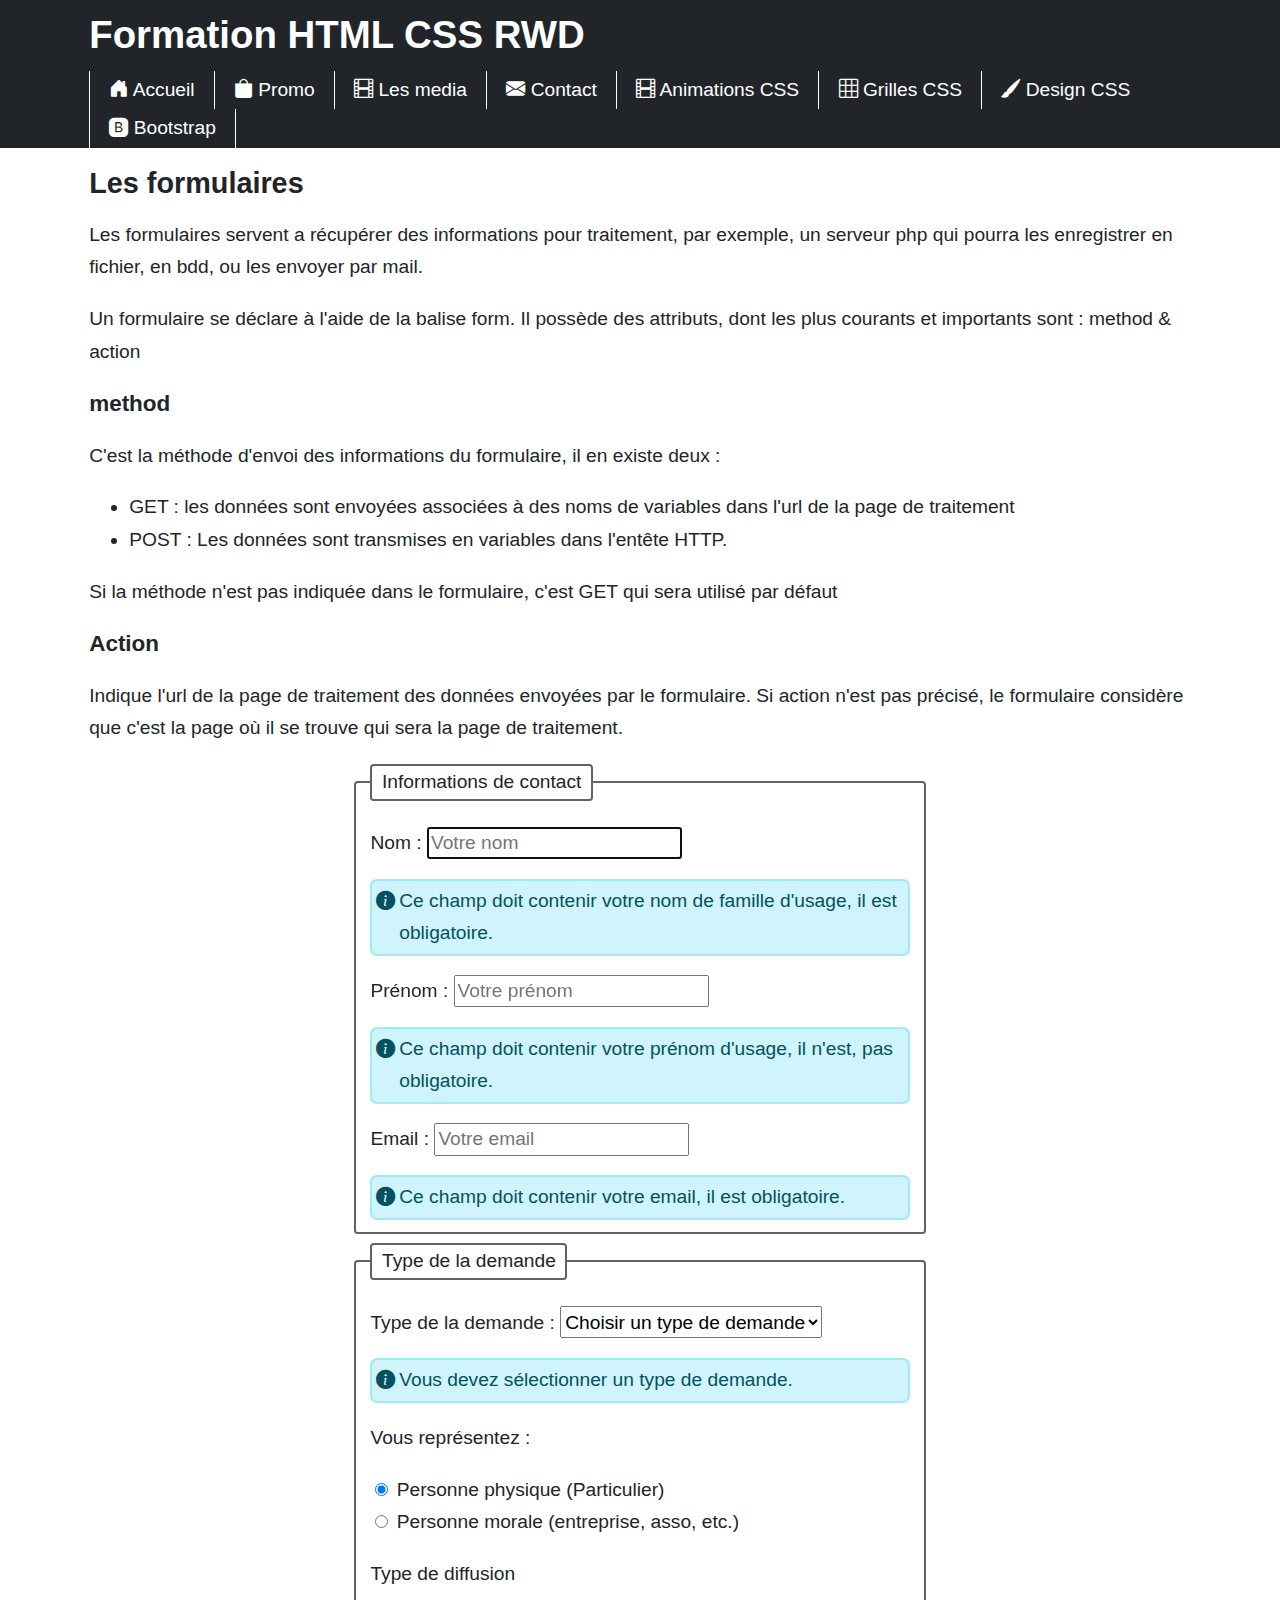
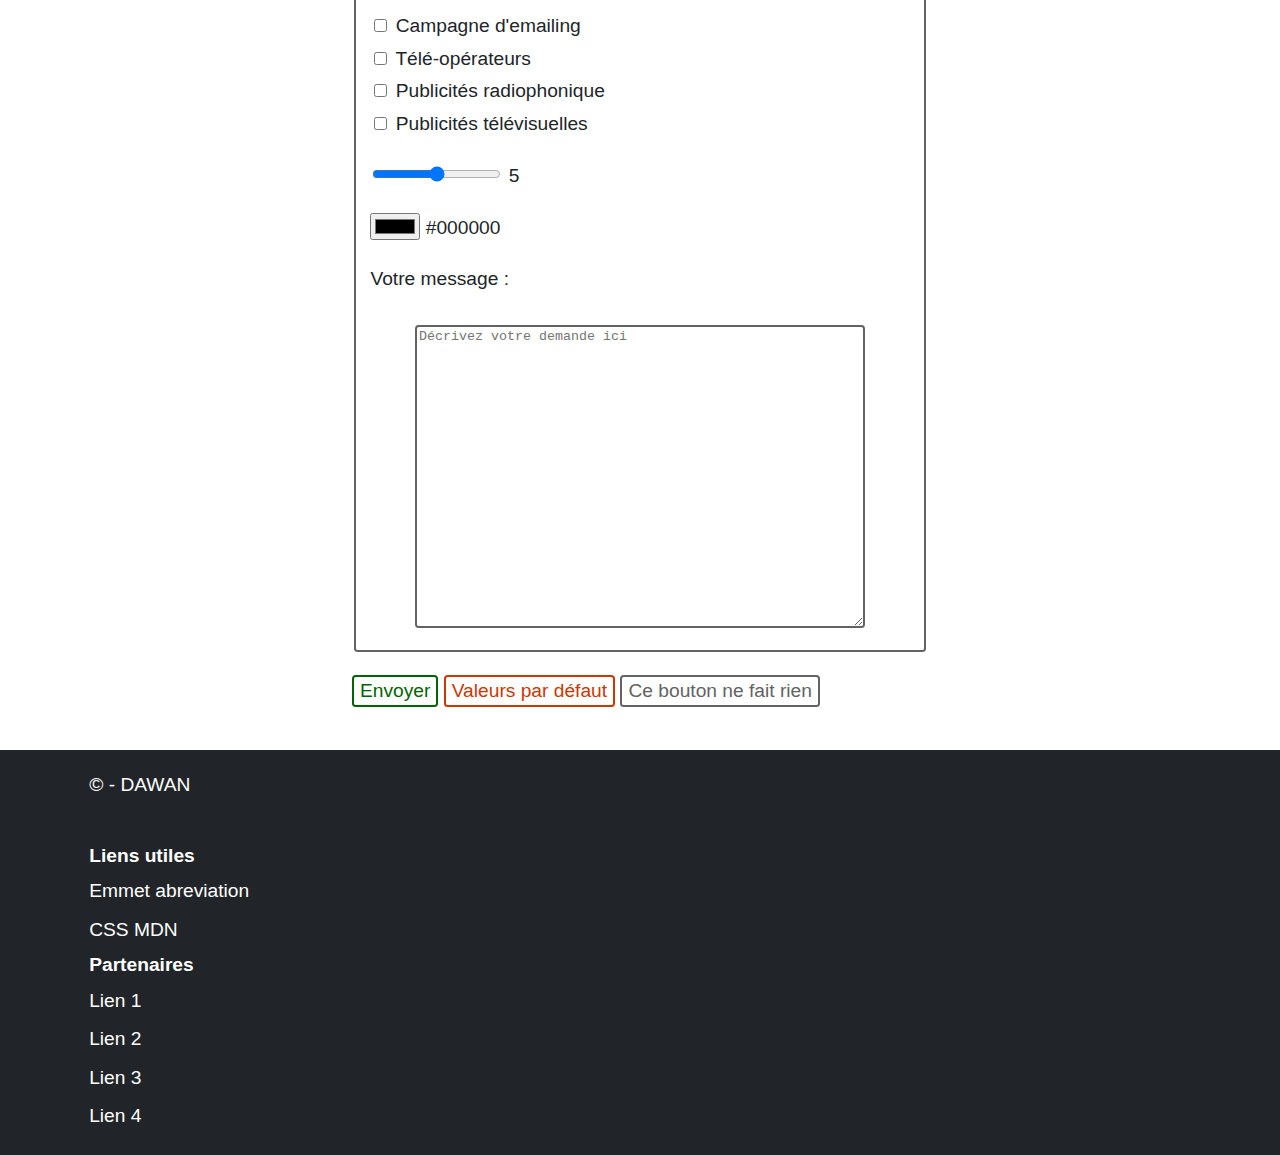
<file: contact.html>
<!DOCTYPE html>
<html lang="fr">

<head>
    <meta charset="UTF-8" />
    <meta name="viewport" content="width=device-width, initial-scale=1.0" />
    <meta name="descrition" content="Formation HTML CSS RWD. Première page de la formation" />
    <meta name="keywords" content="DAWAN, Formation, HTML, CSS, Responsive web design" />
    <title>Formation HTML CSS RWD - DAWAN</title>
    <!-- on va ajouter à la suite les appel vers les feuillets CSS -->

    <link rel="stylesheet" href="./css/style.css" media="screen" />
    <link rel="stylesheet" href="./css/print.css" media="print" />
    <!-- on va ajouter à la suite les appel vers les scripts javascript -->
</head>

<body>
    <header>
        <div>
            <h1>Formation HTML CSS RWD </h1>
        </div>
    </header>
    <nav>
        <div>
            <ul>
                <li><a href="./index.html" title="Page d'accueil" target="_self"><i class="bi bi-house-door-fill"></i> Accueil</a></li>
                <li><a href="./landings/promo-summer-2024.html" title="Landing page des promos été 2024" target="_blank"><i class="bi bi-bag-fill"></i> Promo</a></li>
                <li><a href="./media.html" title="Les media en html" target="_self"><i class="bi bi-film"></i> Les media</a></li>
                <li><a href="./contact.html" title="Accès au formulaire de contact" target="_self"><i class="bi bi-envelope-fill"></i> Contact</a></li>
                <li><a href="./animations.html" title="Accès au animations CSS" target="_self"><i class="bi bi-film"></i> Animations CSS</a></li>
                <li><a href="./grid.html" title="Accès au CSS grid" target="_self"><i class="bi bi-grid-3x3"></i> Grilles CSS</a></li>
                <li><a href="./design-css.html" title="Accès à la page de création en CSS" target="_self"><i class="bi bi-brush-fill"></i> Design CSS</a></li>
                <li><a href="./bootstrap.html" title="Accès à la page Bootstrap" target="_self"><i class="bi bi-bootstrap-fill"></i> Bootstrap</a></li>
            </ul>
        </div>
    </nav>
    <main>
        <section>
            <article>
                <header>
                    <h2>Les formulaires</h2>
                </header>
                <p>
                    Les formulaires servent a récupérer des informations pour traitement, par exemple, un serveur
                    php qui pourra les enregistrer en fichier, en bdd, ou les envoyer par mail.
                </p>
                <p>
                    Un formulaire se déclare à l'aide de la balise form. Il possède des
                    attributs,
                    dont les plus courants et importants sont : method & action
                </p>
                <h3>method</h3>
                <p>
                    C'est la méthode d'envoi des informations du formulaire, il en existe deux :
                </p>
                <ul>
                    <li>GET : les données sont envoyées associées à des
                        noms de variables dans l'url de la page de traitement</li>
                    <li>POST : Les données sont transmises en variables dans
                        l'entête HTTP.
                    </li>
                </ul>
                <p>
                    Si la méthode n'est pas indiquée dans le formulaire,
                    c'est GET qui sera utilisé par défaut
                </p>
                <h3>Action</h3>
                <p>
                    Indique l'url de la page de traitement des données envoyées par le formulaire.
                    Si action n'est pas précisé, le formulaire considère que c'est la page où il
                    se trouve qui sera la page de traitement.
                </p>
                <form id="contact-form" method="get" accept="./contact.html">
                    <fieldset>
                        <legend>
                            Informations de contact
                        </legend>
                        <p>
                            <label for="nom">Nom : </label>
                            <input type="text" name="nom" id="nom" placeholder="Votre nom" aria-describedby="info-nom" required autofocus />
                        </p>
                        <div class="info-form" id="info-nom">
                            Ce champ doit contenir votre nom de famille d'usage, il est obligatoire.
                        </div>
                        
                        <p>
                            <label for="prenom">Prénom : </label>
                            <input type="text" name="prenom" id="prenom" placeholder="Votre prénom" aria-describedby="info-prenom" />
                        </p>
                        <div class="info-form" id="info-prenom">
                            Ce champ doit contenir votre prénom d'usage, il n'est, pas obligatoire.
                        </div>

                        <p>
                            <label for="nom">Email : </label>
                            <input type="email" name="email" id="email" placeholder="Votre email" aria-describedby="info-email" required pattern="^[\w\-\+]+(\.[\w\-]+)*@[\w\-]+(\.[\w\-]+)*\.[\w\-]{2,15}$" />
                        </p>
                        <div class="info-form" id="info-email">
                            Ce champ doit contenir votre email, il est obligatoire.
                        </div>
                    </fieldset>
                    <fieldset>
                        <legend>Type de la demande</legend>
                        <p>
                            <label for="type-demande">Type de la demande : </label>
                            <select name="type-demande" id="type-demande" aria-describedby="info-type-demande">
                                <option value="" selected>Choisir un type de demande</option>
                                <optgroup label="Options unitaires">
                                    <option value="1">Opt 1</option>
                                    <option value="2">Opt 2</option>
                                    <option value="3">Opt 3</option>
                                    <option value="4">Opt 4</option>
                                    <option value="5">Opt 5</option>
                                </optgroup>
                                <optgroup label="Toutes les options sauf :">
                                    <option value="6">Tout sauf l'option 1</option>
                                    <option value="7">Tout sauf l'option 2</option>
                                    <option value="8">Tout sauf l'option 3</option>
                                </optgroup>
                            </select>
                        </p>
                        <div class="info-form" id="info-type-demande">
                            Vous devez sélectionner un type de demande.
                        </div>
                        <p>
                            Vous représentez : 
                        </p>
                        <p class="form-check-radio">
                            <input type="radio" name="personne" id="physique" value="physique" checked /> <Label for="physique">Personne physique (Particulier)</Label> <br />
                            <input type="radio" name="personne" id="morale" value="morale" /> <Label for="morale">Personne morale (entreprise, asso, etc.)</Label> <br />
                        </p>
                        <p>
                            <label>Type de diffusion</label>
                        </p>
                        <p class="form-check-radio">
                            <input type="checkbox" name="diff-email" id="diff-email" /> <label for="diff-email">Campagne d'emailing</label> <br />
                            <input type="checkbox" name="diff-telephone" id="diff-telephone" /> <label for="diff-telephone">Télé-opérateurs</label> <br />
                            <input type="checkbox" name="diff-radio" id="diff-radio" /> <label for="diff-radio">Publicités radiophonique</label> <br />
                            <input type="checkbox" name="diff-tele" id="diff-tele" /> <label for="diff-tele">Publicités télévisuelles</label> <br />
                        </p>
                        <p>
                            <input class="form-range" type="range" name="range" id="range" min="0" max="10" step="0.5" value="5" /> <span id="rangeValue">5</span>
                            <script>
                                const range = document.getElementById('range');
                                const rangeValue = document.getElementById('rangeValue');
                                range.addEventListener('change', function(){
                                    rangeValue.innerHTML = range.value;
                                });
                            </script>
                        </p>
                        <p>
                            <input type="color" name="color" id="color" /> <span id="colorValue">#000000</span>
                            <script>
                                const color = document.getElementById('color');
                                const colorValue = document.getElementById('colorValue');
                                color.addEventListener('change', function(){
                                    colorValue.innerHTML = color.value;
                                });
                            </script>
                        </p>
                        <p>
                            <label for="message">Votre message : </label><br />
                            <div class="video video-16-9 limit-form">
                                <textarea name="message" id="message" required placeholder="Décrivez votre demande ici"></textarea>
                            </div>
                        </p>
                    </fieldset>
                    <p>
                        <button type="submit">Envoyer</button>
                        <button type="reset">Valeurs par défaut</button>
                        <button type="button">Ce bouton ne fait rien</button>
                    </p>
                </form>
            </article>
        </section>
    </main>
    <footer>
        <div>
            &copy; - DAWAN
        </div>
        <div>
            <nav>
                <h4>Liens utiles</h4>
                <ul>
                    <li><a href="https://nouvelle-techno.fr/articles/utiliser-emmet-pour-accelerer-le-developpement"
                            target="_blank" title="Utiliser l'abrévation Emmet">Emmet abreviation</a></li>
                    <li><a href="https://developer.mozilla.org/fr/docs/Web/CSS" target="_blank"
                            title="Documentation CSS sur le mdn ">CSS MDN</a></li>
                </ul>
            </nav>
            <nav>
                <h4>Partenaires</h4>
                <ul>
                    <li><a href="#" title="lien 1" id="test">Lien 1</a></li>
                    <li><a href="#" title="lien 2" id="test2">Lien 2</a></li>
                    <li><a href="#" title="lien 3">Lien 3</a></li>
                    <li><a href="#" title="lien 4">Lien 4</a></li>
                </ul>
                <script>
                    const test = document.getElementById('test');
                    test.addEventListener('click', function (event) {
                        event.preventDefault();
                        console.log('coucou');
                    });
                    const test2 = document.getElementById('test2');
                    test2.addEventListener('click', function (event) {
                        event.preventDefault();
                        alert('vous avez cliqué sur un lien');
                    });
                </script>
            </nav>
        </div>
    </footer>
</body>

</html>
</file>
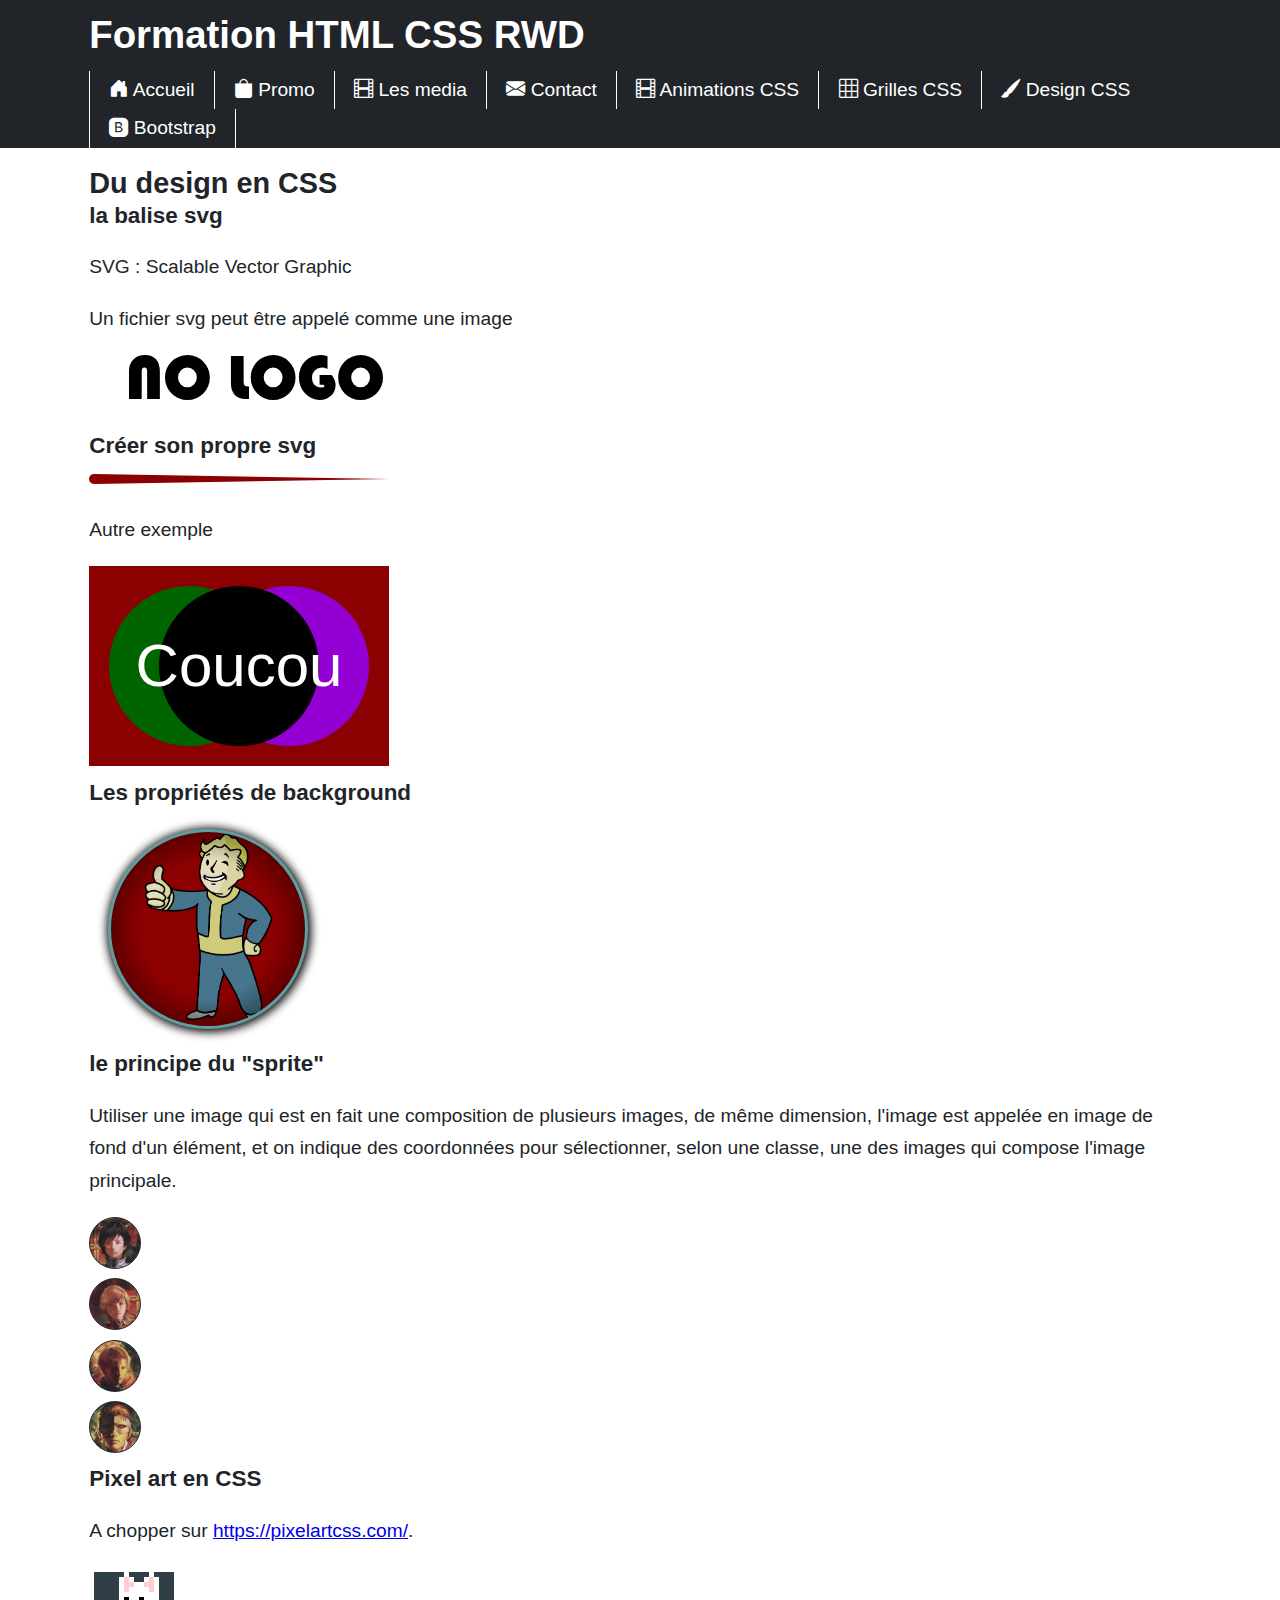
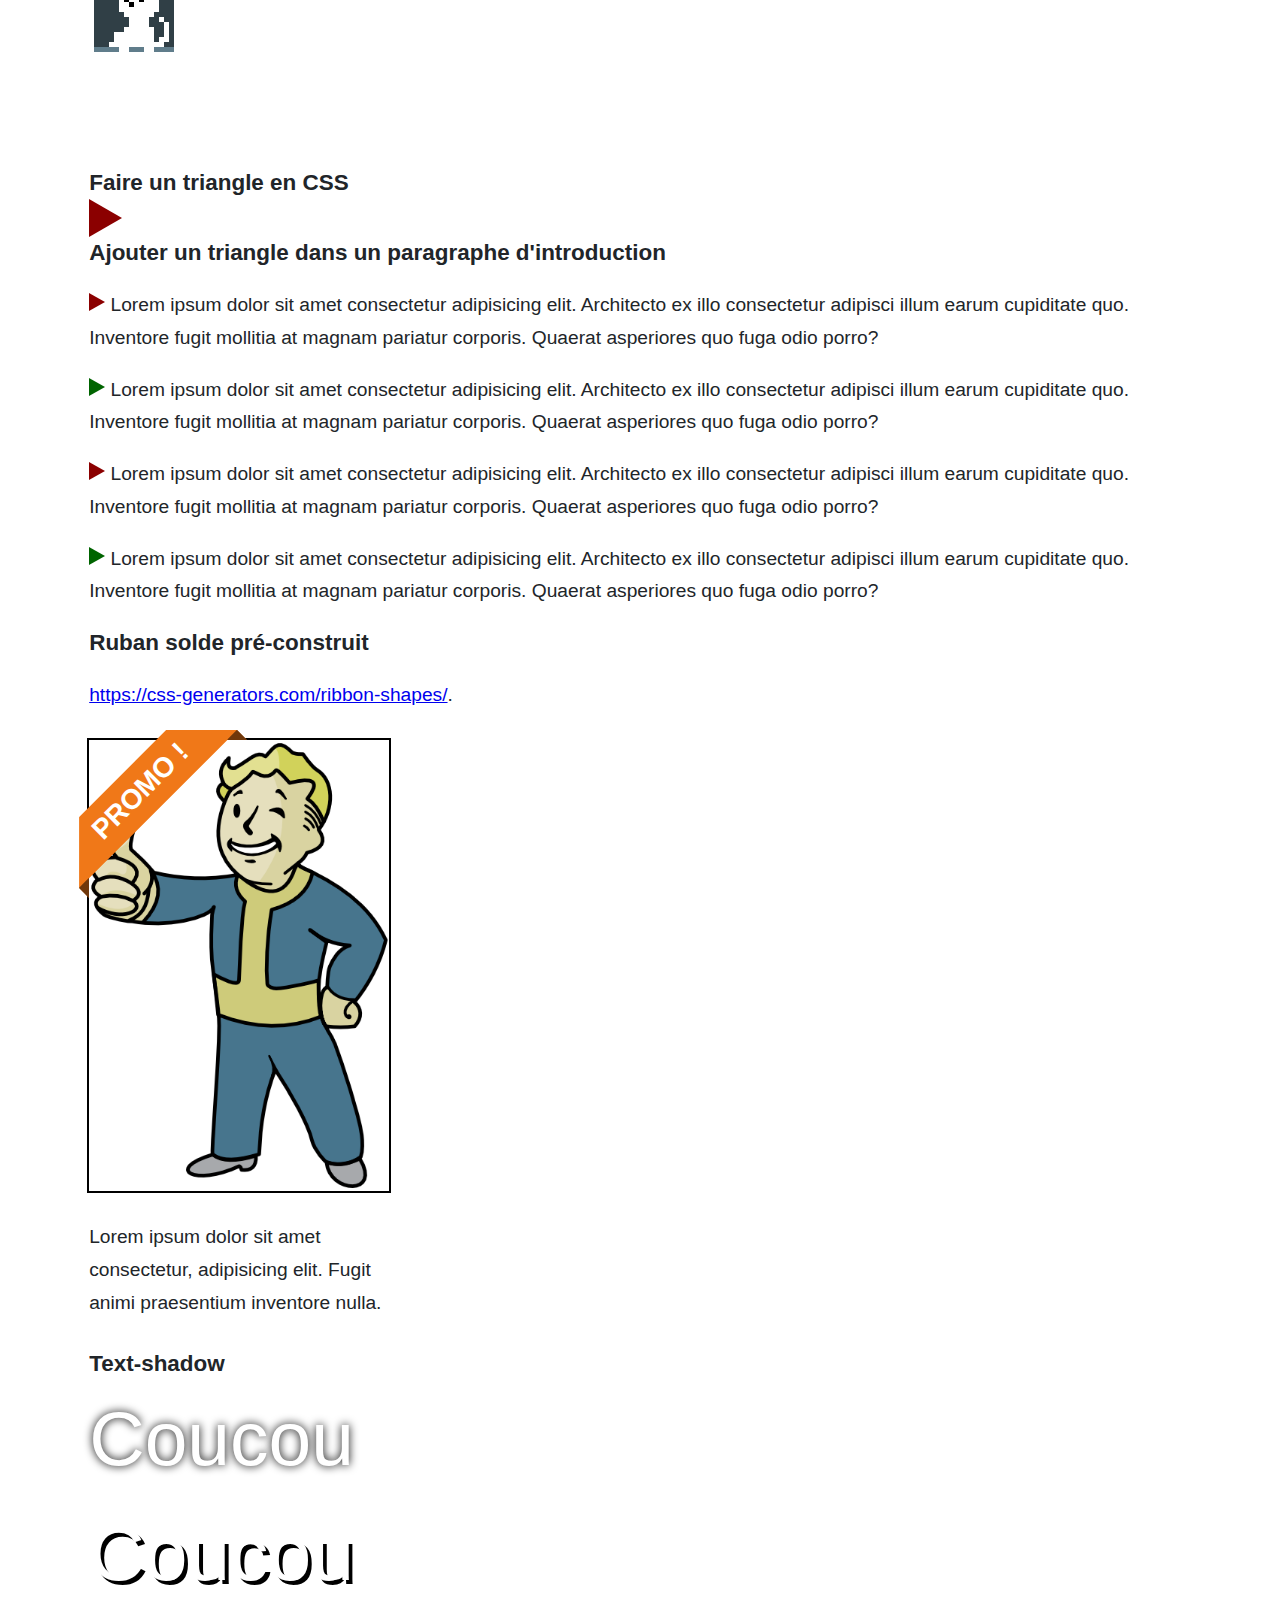
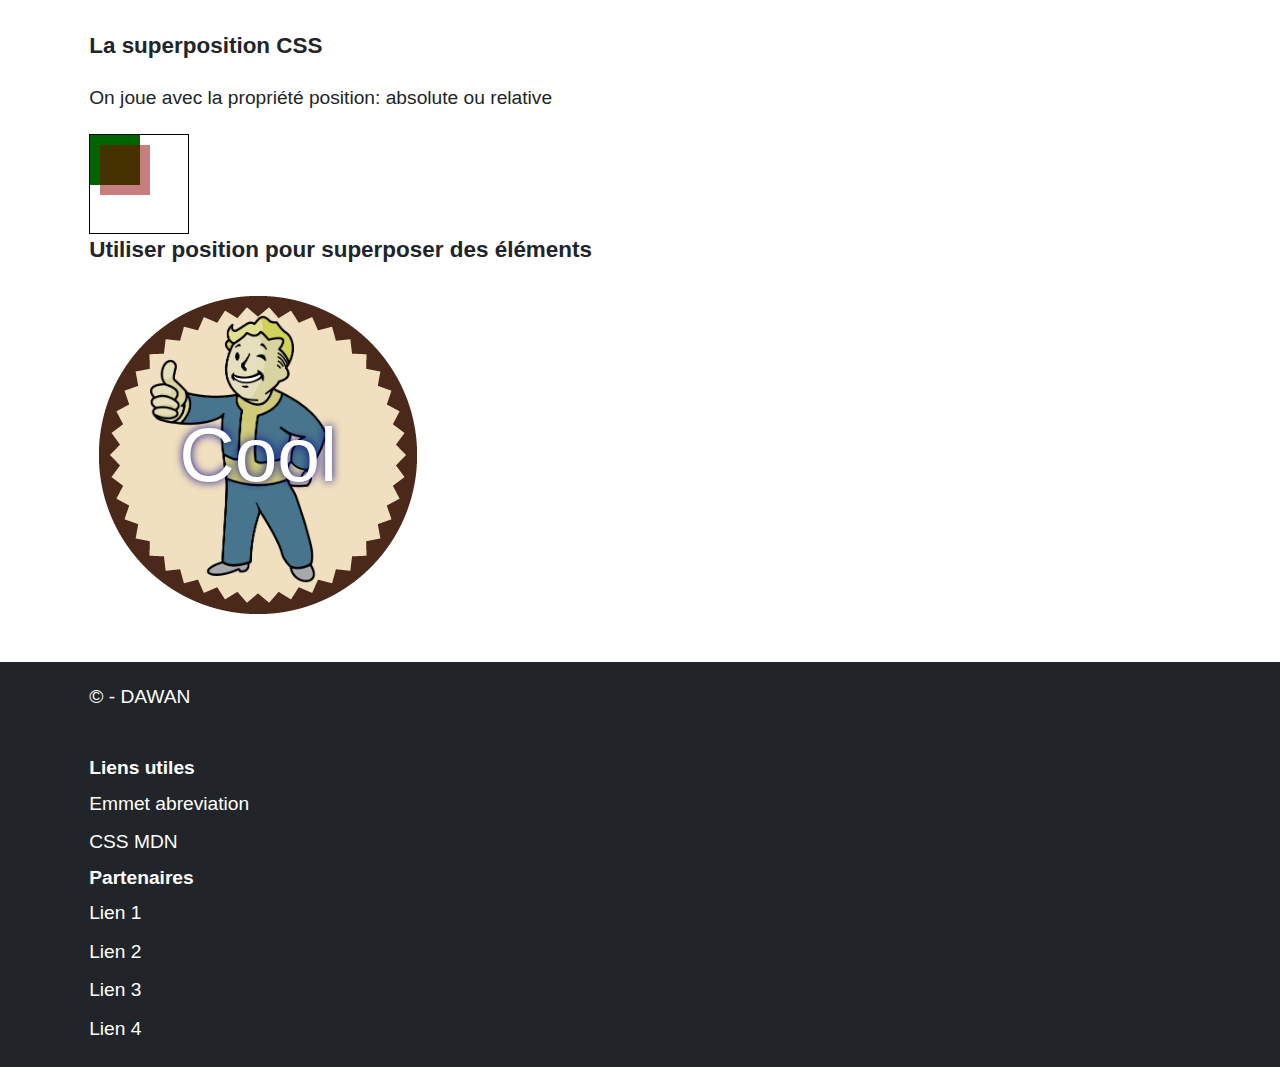
<file: design-css.html>
<!DOCTYPE html>
<html lang="fr">

<head>
    <meta charset="UTF-8" />
    <meta name="viewport" content="width=device-width, initial-scale=1.0" />
    <meta name="descrition" content="Formation HTML CSS RWD. Première page de la formation" />
    <meta name="keywords" content="DAWAN, Formation, HTML, CSS, Responsive web design" />
    <title>Formation HTML CSS RWD - DAWAN</title>
    <!-- on va ajouter à la suite les appel vers les feuillets CSS -->

    <link rel="stylesheet" href="./css/style.css" media="screen" />
    <link rel="stylesheet" href="./css/print.css" media="print" />
    <link rel="stylesheet" href="./css/design.css" media="screen" />
    <!-- on va ajouter à la suite les appel vers les scripts javascript -->
</head>

<body>
    <header>
        <div>
            <h1>Formation HTML CSS RWD </h1>
        </div>
    </header>
    <nav>
        <div>
            <ul>
                <li><a href="./index.html" title="Page d'accueil" target="_self"><i class="bi bi-house-door-fill"></i> Accueil</a></li>
                <li><a href="./landings/promo-summer-2024.html" title="Landing page des promos été 2024" target="_blank"><i class="bi bi-bag-fill"></i> Promo</a></li>
                <li><a href="./media.html" title="Les media en html" target="_self"><i class="bi bi-film"></i> Les media</a></li>
                <li><a href="./contact.html" title="Accès au formulaire de contact" target="_self"><i class="bi bi-envelope-fill"></i> Contact</a></li>
                <li><a href="./animations.html" title="Accès au animations CSS" target="_self"><i class="bi bi-film"></i> Animations CSS</a></li>
                <li><a href="./grid.html" title="Accès au CSS grid" target="_self"><i class="bi bi-grid-3x3"></i> Grilles CSS</a></li>
                <li><a href="./design-css.html" title="Accès à la page de création en CSS" target="_self"><i class="bi bi-brush-fill"></i> Design CSS</a></li>
                <li><a href="./bootstrap.html" title="Accès à la page Bootstrap" target="_self"><i class="bi bi-bootstrap-fill"></i> Bootstrap</a></li>
            </ul>
        </div>
    </nav>
    <main>
        <section>
            <article>
                <header>
                    <h2>Du design en CSS</h2>
                </header>
                <h3>la balise svg</h3>
                <p>
                    SVG : Scalable Vector Graphic
                </p>
                <p>
                    Un fichier svg peut être appelé comme une image
                </p>
                <figure>
                    <img src="./images/no-logo-2.svg" />
                </figure>
                <h3>Créer son propre svg</h3>
                <svg width="100%" height="10" style="border-top-left-radius: 5px;border-bottom-left-radius:5px;">
                    <polyline points="0,0 5,0 300,5 5,10 0,10" style="stroke:transparent; fill: darkred;" ></polyline>
                </svg>
                <p>
                    Autre exemple
                </p>
                <svg width="300" height="200">
                    <rect width="100%" height="100%" fill="darkred" />
                    <circle cx="100" cy="100" r="80" fill="darkgreen" />
                    <circle cx="200" cy="100" r="80" fill="darkviolet" />
                    <circle cx="150" cy="100" r="80" fill="darkblack" />
                    <text x="150" y="120" font-size="60" text-anchor="middle" fill="white">Coucou</text>
                </svg>
                <h3>Les propriétés de background</h3>
                <div class="badge">

                </div>
                <h3>le principe du "sprite"</h3>
                <p>
                    Utiliser une image qui est en fait une composition de plusieurs images, de même dimension, l'image est appelée en image de fond d'un élément, et on indique des coordonnées pour sélectionner, selon une classe, une des images qui compose l'image principale.
                </p>
                <div class="vignette vignette-01"></div>
                <div class="vignette vignette-02"></div>
                <div class="vignette vignette-03"></div>
                <div class="vignette vignette-04"></div>
                <h3>Pixel art en CSS</h3>
                <p>
                    A chopper sur <a href="https://pixelartcss.com/" target="_blank">https://pixelartcss.com/</a>.
                </p>
                <div style="height: 100px;position: relative;">
                    <div class="petit-chat">
    
                    </div>
                </div>
                <div style="height: 100px;position: relative;">
                    <div class="petit-chat-anime">
    
                    </div>
                </div>
                <h3>Faire un triangle en CSS</h3>
                <div class="triangle-right darkred"></div>
                <h3>Ajouter un triangle dans un paragraphe d'introduction</h3>
                <p class="intro">
                    Lorem ipsum dolor sit amet consectetur adipisicing elit. Architecto ex illo consectetur adipisci illum earum cupiditate quo. Inventore fugit mollitia at magnam pariatur corporis. Quaerat asperiores quo fuga odio porro?
                </p>
                <p class="intro">
                    Lorem ipsum dolor sit amet consectetur adipisicing elit. Architecto ex illo consectetur adipisci illum earum cupiditate quo. Inventore fugit mollitia at magnam pariatur corporis. Quaerat asperiores quo fuga odio porro?
                </p>
                <p class="intro">
                    Lorem ipsum dolor sit amet consectetur adipisicing elit. Architecto ex illo consectetur adipisci illum earum cupiditate quo. Inventore fugit mollitia at magnam pariatur corporis. Quaerat asperiores quo fuga odio porro?
                </p>
                <p class="intro">
                    Lorem ipsum dolor sit amet consectetur adipisicing elit. Architecto ex illo consectetur adipisci illum earum cupiditate quo. Inventore fugit mollitia at magnam pariatur corporis. Quaerat asperiores quo fuga odio porro?
                </p>
                <h3>Ruban solde pré-construit</h3>
                <p>
                    <a href="https://css-generators.com/ribbon-shapes/" target="_blank">https://css-generators.com/ribbon-shapes/</a>.
                </p>
                <div style="position: relative; height: auto;width: 300px; margin-top: 1.5rem;margin-bottom: 1.5rem">
                    <div class="ribbon">PROMO !</div>
                    <img src="./images/pip-boy-boy.png" style="box-shadow: 0px 0px 0 2px black;" />
                    <p>
                        Lorem ipsum dolor sit amet consectetur, adipisicing elit. Fugit animi praesentium inventore nulla.
                    </p>
                </div>
                <h3>Text-shadow</h3>
                <div class="text-shadow-blur">
                    Coucou
                </div>
                <div class="text-shadow-plain">
                    Coucou
                </div>
                <h3>La superposition CSS</h3>
                <p>
                    On joue avec la propriété position: absolute ou relative
                </p>
                <div class="div-rel">
                    <div class="carre-rouge"></div>
                    <div class="carre-vert"></div>
                </div>
                <h3>Utiliser position pour superposer des éléments</h3>
                <div class="ecusson">
                    <div class="text-fg">
                        Cool
                    </div>
                    <div class="fg">
                        <img width="298" height="298" src="./images/pip-boy-boy.png" style="object-fit: contain; padding-top: 1.5rem;"/>
                    </div>
                    <div class="mg">
                        <img src="./images/superposition/logo-pt2.png" />
                    </div>
                    <div class="bg">
                        <img src="./images/superposition/logo-pt1.png" />
                    </div>
                </div>
            </article>
        </section>
    </main>
    <footer>
        <div>
            &copy; - DAWAN
        </div>
        <div>
            <nav>
                <h4>Liens utiles</h4>
                <ul>
                    <li><a href="https://nouvelle-techno.fr/articles/utiliser-emmet-pour-accelerer-le-developpement"
                            target="_blank" title="Utiliser l'abrévation Emmet">Emmet abreviation</a></li>
                    <li><a href="https://developer.mozilla.org/fr/docs/Web/CSS" target="_blank"
                            title="Documentation CSS sur le mdn ">CSS MDN</a></li>
                </ul>
            </nav>
            <nav>
                <h4>Partenaires</h4>
                <ul>
                    <li><a href="#" title="lien 1" id="test">Lien 1</a></li>
                    <li><a href="#" title="lien 2" id="test2">Lien 2</a></li>
                    <li><a href="#" title="lien 3">Lien 3</a></li>
                    <li><a href="#" title="lien 4">Lien 4</a></li>
                </ul>
                <script>
                    const test = document.getElementById('test');
                    test.addEventListener('click', function (event) {
                        event.preventDefault();
                        console.log('coucou');
                    });
                    const test2 = document.getElementById('test2');
                    test2.addEventListener('click', function (event) {
                        event.preventDefault();
                        alert('vous avez cliqué sur un lien');
                    });
                </script>
            </nav>
        </div>
    </footer>
</body>

</html>
</file>
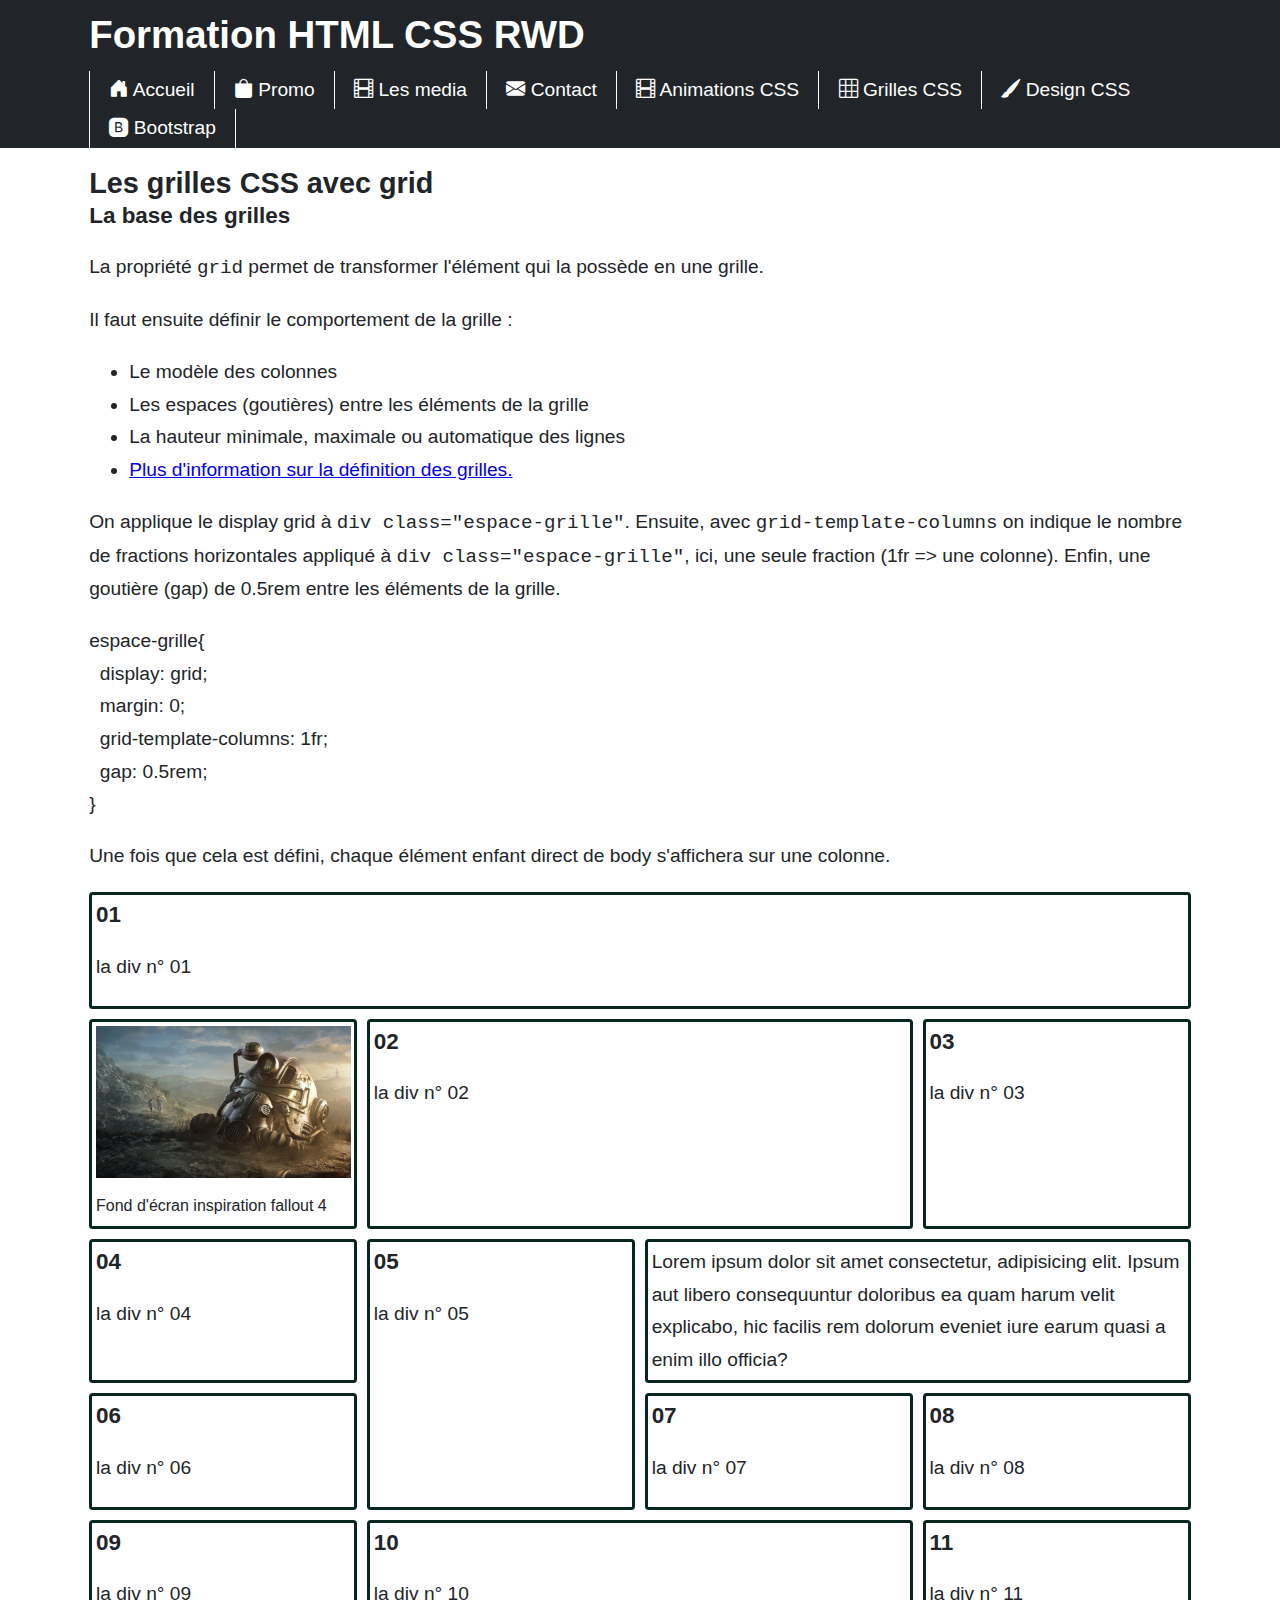
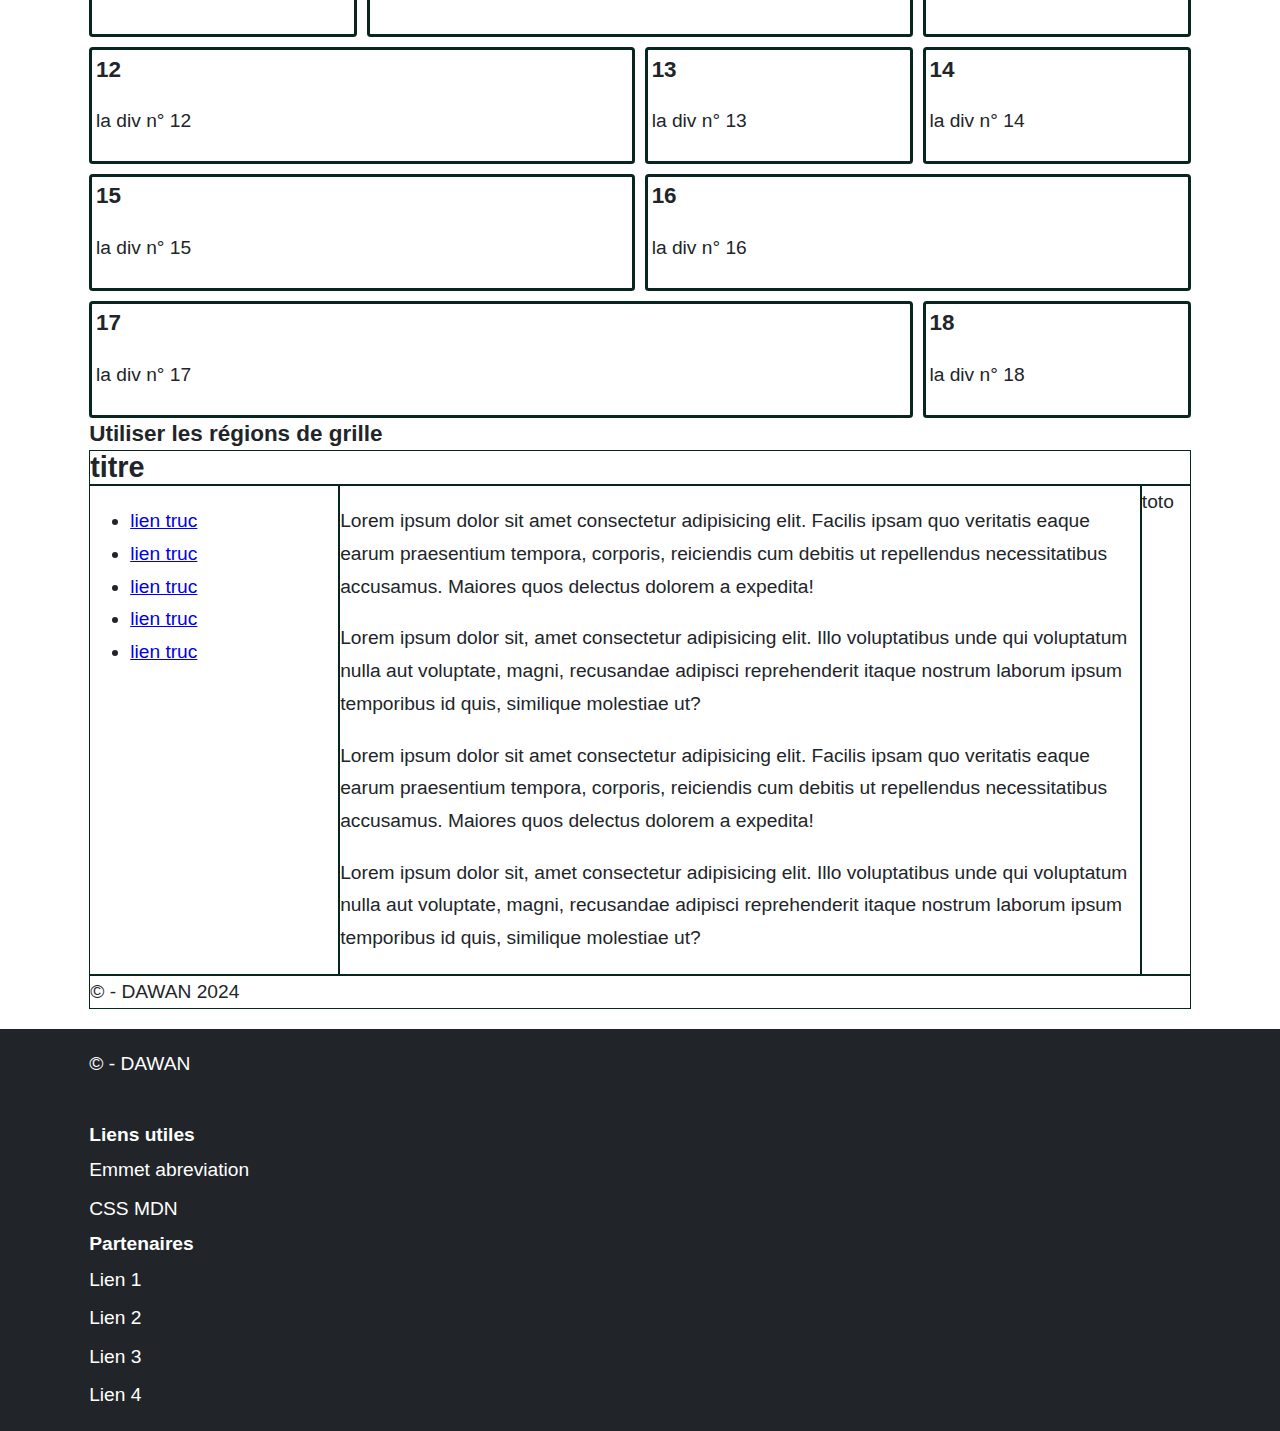
<file: grid.html>
<!DOCTYPE html>
<html lang="fr">

<head>
    <meta charset="UTF-8" />
    <meta name="viewport" content="width=device-width, initial-scale=1.0" />
    <meta name="descrition" content="Formation HTML CSS RWD. Première page de la formation" />
    <meta name="keywords" content="DAWAN, Formation, HTML, CSS, Responsive web design" />
    <title>Formation HTML CSS RWD - DAWAN</title>
    <!-- on va ajouter à la suite les appel vers les feuillets CSS -->

    <link rel="stylesheet" href="./css/style.css" media="screen" />
    <link rel="stylesheet" href="./css/print.css" media="print" />
    <link rel="stylesheet" href="./css/animate.css" media="screen" />
    <link rel="stylesheet" href="./css/grid.css" media="screen" />
    <!-- on va ajouter à la suite les appel vers les scripts javascript -->
</head>

<body>
    <header>
        <div>
            <h1>Formation HTML CSS RWD </h1>
        </div>
    </header>
    <nav>
        <div>
            <ul>
                <li><a href="./index.html" title="Page d'accueil" target="_self"><i class="bi bi-house-door-fill"></i>
                        Accueil</a></li>
                <li><a href="./landings/promo-summer-2024.html" title="Landing page des promos été 2024"
                        target="_blank"><i class="bi bi-bag-fill"></i> Promo</a></li>
                <li><a href="./media.html" title="Les media en html" target="_self"><i class="bi bi-film"></i> Les
                        media</a></li>
                <li><a href="./contact.html" title="Accès au formulaire de contact" target="_self"><i
                            class="bi bi-envelope-fill"></i> Contact</a></li>
                <li><a href="./animations.html" title="Accès au animations CSS" target="_self"><i
                            class="bi bi-film"></i> Animations CSS</a></li>
                <li><a href="./grid.html" title="Accès au CSS grid" target="_self"><i class="bi bi-grid-3x3"></i>
                        Grilles CSS</a></li>
                <li><a href="./design-css.html" title="Accès à la page de création en CSS" target="_self"><i
                            class="bi bi-brush-fill"></i> Design CSS</a></li>
                <li><a href="./bootstrap.html" title="Accès à la page Bootstrap" target="_self"><i
                            class="bi bi-bootstrap-fill"></i> Bootstrap</a></li>
            </ul>
        </div>
    </nav>
    <main>
        <section>
            <article>
                <header>
                    <h2 id="grid">Les grilles CSS avec grid</h2>
                </header>
                <h3>La base des grilles</h3>
                <p>
                    La propriété <code>grid</code> permet de transformer l'élément qui la possède en une grille.
                </p>
                <p>
                    Il faut ensuite définir le comportement de la grille :
                </p>
                <ul>
                    <li>Le modèle des colonnes</li>
                    <li>Les espaces (goutières) entre les éléments de la grille</li>
                    <li>La hauteur minimale, maximale ou automatique des lignes</li>
                    <li>
                        <a href="https://developer.mozilla.org/fr/docs/Web/CSS/grid" target="_blank">
                            Plus d'information sur la définition des grilles.
                        </a>
                    </li>
                </ul>
                <p>
                    On applique le display grid à <code>div class="espace-grille"</code>. Ensuite, avec
                    <code>grid-template-columns</code> on indique le nombre de fractions horizontales appliqué à
                    <code>div class="espace-grille"</code>, ici, une seule fraction (1fr => une colonne). Enfin, une
                    goutière (gap) de 0.5rem entre les éléments de la grille.
                </p>
                <p class="code">
                    espace-grille{<br />
                    &nbsp;&nbsp;display: grid;<br />
                    &nbsp;&nbsp;margin: 0;<br />
                    &nbsp;&nbsp;grid-template-columns: 1fr;<br />
                    &nbsp;&nbsp;gap: 0.5rem;<br />
                    }
                </p>
                <p>
                    Une fois que cela est défini, chaque élément enfant direct de body s'affichera sur une colonne.
                </p>
                <div class="espace-grille">
                    <div class="grid-div col-sm-2 col-md-3 col-lg-3 col-xl-4">
                        <h3>01</h3>
                        <p>la div n° 01</p>
                    </div>
                    <figure>
                        <img src="./images/cropped-wallhaven-fallout-4-01-3-1536x922.jpg" />
                        <figcaption>
                            <small>Fond d'écran inspiration fallout 4</small>
                        </figcaption>
                    </figure>
                    <div class="grid-div col-md-2">
                        <h3>02</h3>
                        <p>la div n° 02</p>
                    </div>
                    <div class="grid-div">
                        <h3>03</h3>
                        <p>la div n° 03</p>
                    </div>
                    <div class="grid-div">
                        <h3>04</h3>
                        <p>la div n° 04</p>
                    </div>
                    <div class="grid-div row-2">
                        <h3>05</h3>
                        <p>la div n° 05</p>
                    </div>
                    <p class="col-md-2">
                        Lorem ipsum dolor sit amet consectetur, adipisicing elit. Ipsum aut libero consequuntur
                        doloribus ea quam harum velit explicabo, hic facilis rem dolorum eveniet iure earum quasi a enim
                        illo officia?
                    </p>
                    <div class="grid-div">
                        <h3>06</h3>
                        <p>la div n° 06</p>
                    </div>
                    <div class="grid-div">
                        <h3>07</h3>
                        <p>la div n° 07</p>
                    </div>
                    <div class="grid-div">
                        <h3>08</h3>
                        <p>la div n° 08</p>
                    </div>
                    <div class="grid-div">
                        <h3>09</h3>
                        <p>la div n° 09</p>
                    </div>
                    <div class="grid-div col-xl-2">
                        <h3>10</h3>
                        <p>la div n° 10</p>
                    </div>
                    <div class="grid-div">
                        <h3>11</h3>
                        <p>la div n° 11</p>
                    </div>
                    <div class="grid-div col-xl-2">
                        <h3>12</h3>
                        <p>la div n° 12</p>
                    </div>
                    <div class="grid-div">
                        <h3>13</h3>
                        <p>la div n° 13</p>
                    </div>
                    <div class="grid-div">
                        <h3>14</h3>
                        <p>la div n° 14</p>
                    </div>
                    <div class="grid-div col-xl-2">
                        <h3>15</h3>
                        <p>la div n° 15</p>
                    </div>
                    <div class="grid-div col-md-2">
                        <h3>16</h3>
                        <p>la div n° 16</p>
                    </div>
                    <div class="grid-div col-md-2 col-xl-3">
                        <h3>17</h3>
                        <p>la div n° 17</p>
                    </div>
                    <div class="grid-div">
                        <h3>18</h3>
                        <p>la div n° 18</p>
                    </div>
                </div>
                <h3>Utiliser les régions de grille</h3>
                <div class="grid-region">
                    <div id="entete">
                        <h2>titre</h2>
                    </div>
                    <div id="navigation">
                        <ul>
                            <li><a href="#">lien truc</a></li>
                            <li><a href="#">lien truc</a></li>
                            <li><a href="#">lien truc</a></li>
                            <li><a href="#">lien truc</a></li>
                            <li><a href="#">lien truc</a></li>
                        </ul>
                    </div>
                    <div id="toto">
                        toto
                    </div>
                    <div id="contenu">
                        <p>
                            Lorem ipsum dolor sit amet consectetur adipisicing elit. Facilis ipsam quo veritatis eaque
                            earum praesentium tempora, corporis, reiciendis cum debitis ut repellendus necessitatibus
                            accusamus. Maiores quos delectus dolorem a expedita!
                        </p>
                        <p>
                            Lorem ipsum dolor sit, amet consectetur adipisicing elit. Illo voluptatibus unde qui
                            voluptatum nulla aut voluptate, magni, recusandae adipisci reprehenderit itaque nostrum
                            laborum ipsum temporibus id quis, similique molestiae ut?
                        </p>
                        <p>
                            Lorem ipsum dolor sit amet consectetur adipisicing elit. Facilis ipsam quo veritatis eaque
                            earum praesentium tempora, corporis, reiciendis cum debitis ut repellendus necessitatibus
                            accusamus. Maiores quos delectus dolorem a expedita!
                        </p>
                        <p>
                            Lorem ipsum dolor sit, amet consectetur adipisicing elit. Illo voluptatibus unde qui
                            voluptatum nulla aut voluptate, magni, recusandae adipisci reprehenderit itaque nostrum
                            laborum ipsum temporibus id quis, similique molestiae ut?
                        </p>
                    </div>
                    <div id="pied">
                        &copy; - DAWAN 2024
                    </div>
                </div>
            </article>
        </section>
    </main>
    <footer>
        <div>
            &copy; - DAWAN
        </div>
        <div>
            <nav>
                <h4>Liens utiles</h4>
                <ul>
                    <li><a href="https://nouvelle-techno.fr/articles/utiliser-emmet-pour-accelerer-le-developpement"
                            target="_blank" title="Utiliser l'abrévation Emmet">Emmet abreviation</a></li>
                    <li><a href="https://developer.mozilla.org/fr/docs/Web/CSS" target="_blank"
                            title="Documentation CSS sur le mdn ">CSS MDN</a></li>
                </ul>
            </nav>
            <nav>
                <h4>Partenaires</h4>
                <ul>
                    <li><a href="#" title="lien 1" id="test">Lien 1</a></li>
                    <li><a href="#" title="lien 2" id="test2">Lien 2</a></li>
                    <li><a href="#" title="lien 3">Lien 3</a></li>
                    <li><a href="#" title="lien 4">Lien 4</a></li>
                </ul>
                <script>
                    const test = document.getElementById('test');
                    test.addEventListener('click', function (event) {
                        event.preventDefault();
                        console.log('coucou');
                    });
                    const test2 = document.getElementById('test2');
                    test2.addEventListener('click', function (event) {
                        event.preventDefault();
                        alert('vous avez cliqué sur un lien');
                    });
                </script>
            </nav>
        </div>
    </footer>
</body>

</html>
</file>
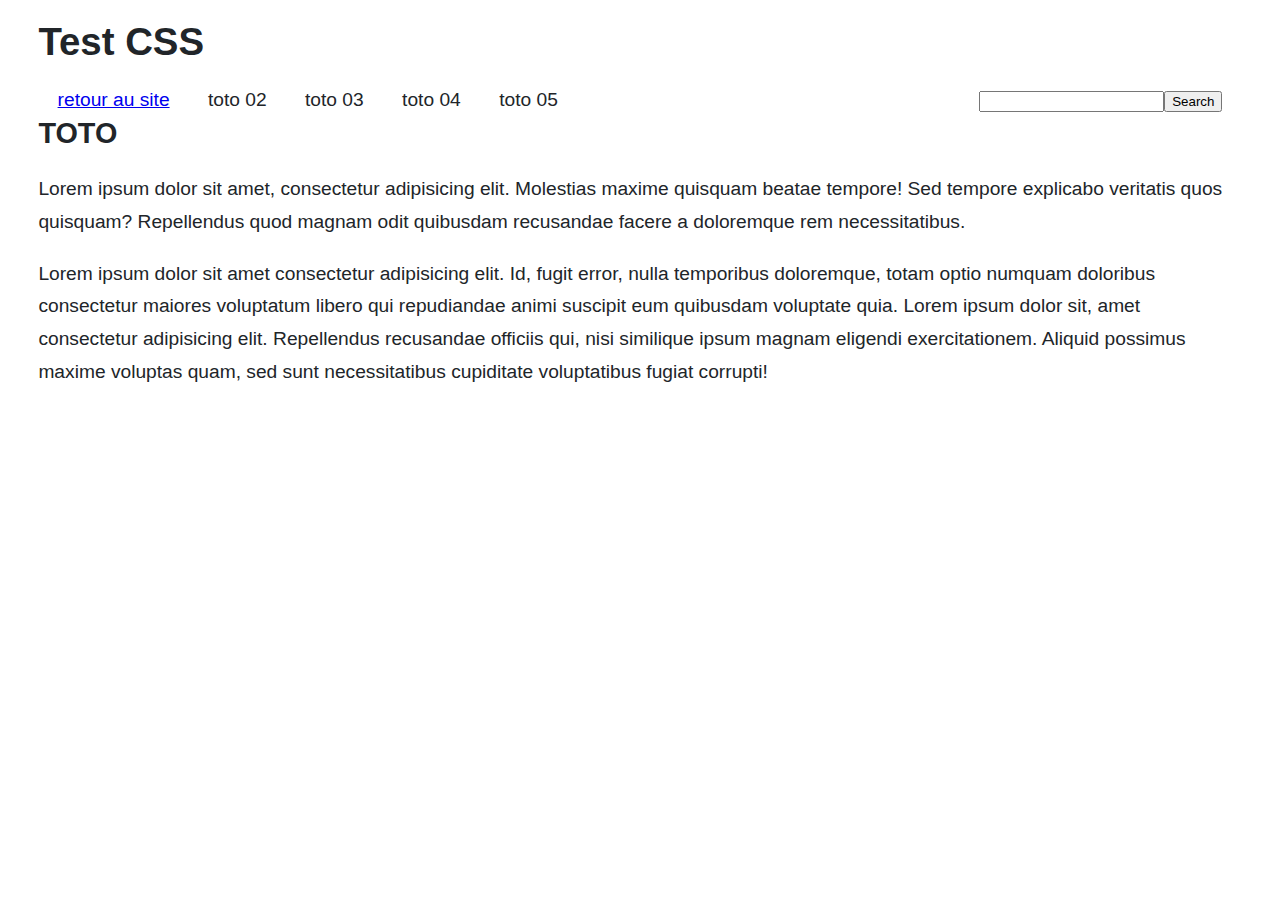
<file: test-css.html>
<!DOCTYPE html>
<html lang="fr">
<head>
    <meta charset="UTF-8">
    <meta name="viewport" content="width=device-width, initial-scale=1.0">
    <title>Test css</title>
    <style>
        :root{
    --main-font: Arial, Helvetica, sans-serif;
    --heading-font: sans-serif;
    --main-body-color: #212529;
    --header-bg-color: #212529;
    --header-color: white;
    font-size: 1.2rem;
    line-height: 1.7rem;
}

/* déclarations générales */

/* le sélecteur * permet d'atteindre tous les éléments de la page sans exception */

*{
    box-sizing: border-box;
}

/* pour "atteindre" en CSS une balise, on écrit simplement son nom */

body{
    font-family: var(--main-font);
    margin: 0;
    color: var(--main-body-color);
    padding-left: 2rem;
    padding-right: 2rem;
}

body > nav ul{
    list-style-type: none;
    padding: 0;
    margin: 0;
}

body > nav ul li{
    float:left;
    padding-left: 1rem;
    padding-right: 1rem;
}

body > nav ul.search li{
    float:right;
    padding-left: 1rem;
    padding-right: 1rem;
}

body > main{
    clear: both;
}

    </style>
</head>
<body>
    <header>
        <h1>Test CSS</h1>
    </header>
    <nav>
        <ul>
            <li><a href="./index.html">retour au site</a></li>
            <li>toto 02</li>
            <li>toto 03</li>
            <li>toto 04</li>
            <li>toto 05</li>
        </ul>
        <ul class="search">
            <li><form><input type="text" /><button type="submi">Search</button></form></li>
        </ul>
    </nav>
    <main>
        <article>
            <header>
                <h2>TOTO</h2>
            </header>
            <p>
                Lorem ipsum dolor sit amet, consectetur adipisicing elit. Molestias maxime quisquam beatae tempore! Sed tempore explicabo veritatis quos quisquam? Repellendus quod magnam odit quibusdam recusandae facere a doloremque rem necessitatibus.
            </p>
            <p>
                Lorem ipsum dolor sit amet consectetur adipisicing elit. Id, fugit error, nulla temporibus doloremque, totam optio numquam doloribus consectetur maiores voluptatum libero qui repudiandae animi suscipit eum quibusdam voluptate quia.
                Lorem ipsum dolor sit, amet consectetur adipisicing elit. Repellendus recusandae officiis qui, nisi similique ipsum magnam eligendi exercitationem. Aliquid possimus maxime voluptas quam, sed sunt necessitatibus cupiditate voluptatibus fugiat corrupti!
            </p>
        </article>
    </main>
</body>
</html>
</file>
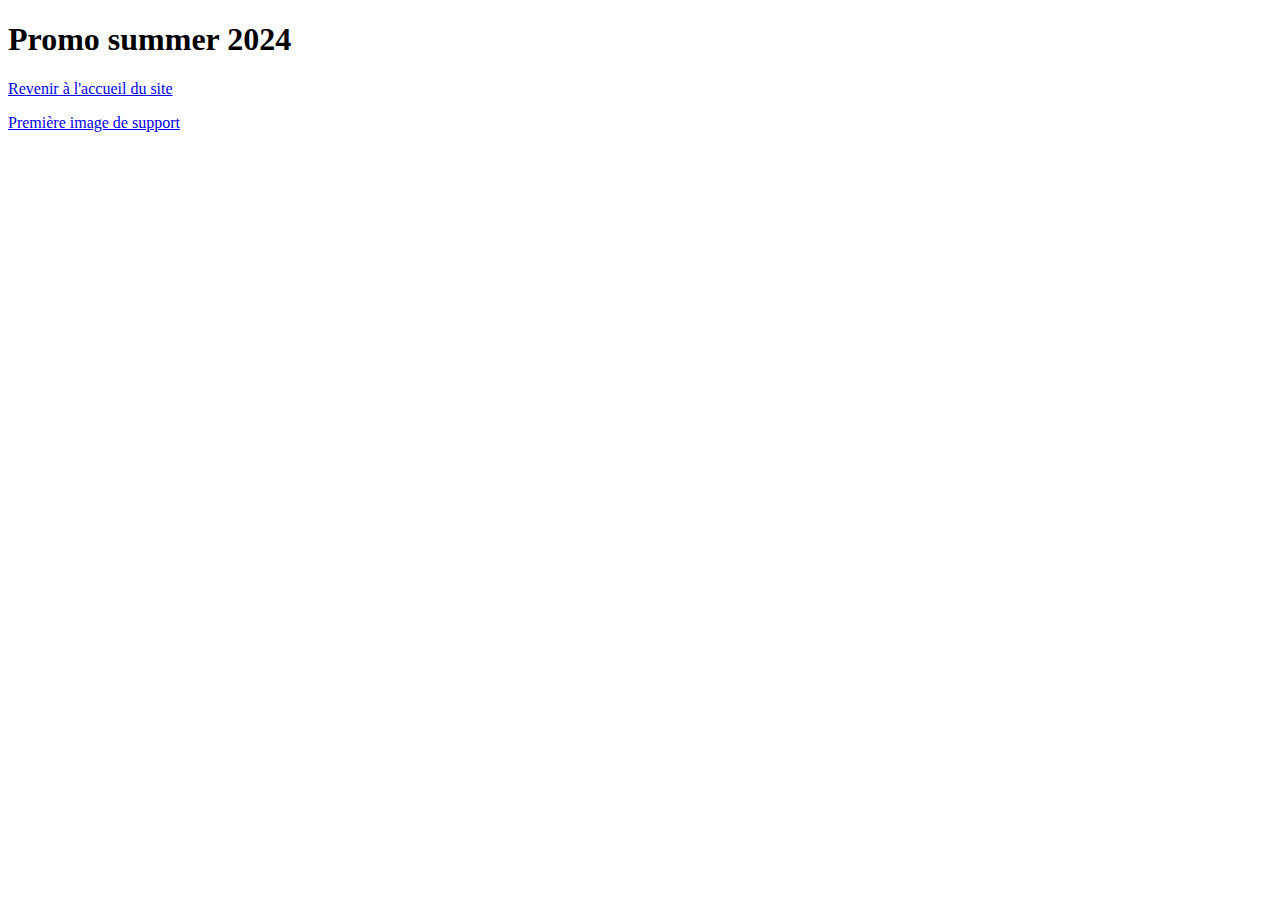
<file: landings/promo-summer-2024.html>
<!DOCTYPE html>
<html lang="fr">
<head>
    <meta charset="UTF-8">
    <meta name="viewport" content="width=device-width, initial-scale=1.0">
    <title>promo summer 2024</title>
</head>
<body>
    <header>
        <h1>Promo summer 2024</h1>
    </header>
    <main>
        <p>
            <a href="../index.html" target="_parent">Revenir à l'accueil du site</a>
        </p>
        <p>
            <a href="../support-cours/HTML-pt-01.png">Première image de support</a>
        </p>
    </main>
    <footer>

    </footer>
</body>
</html>
</file>
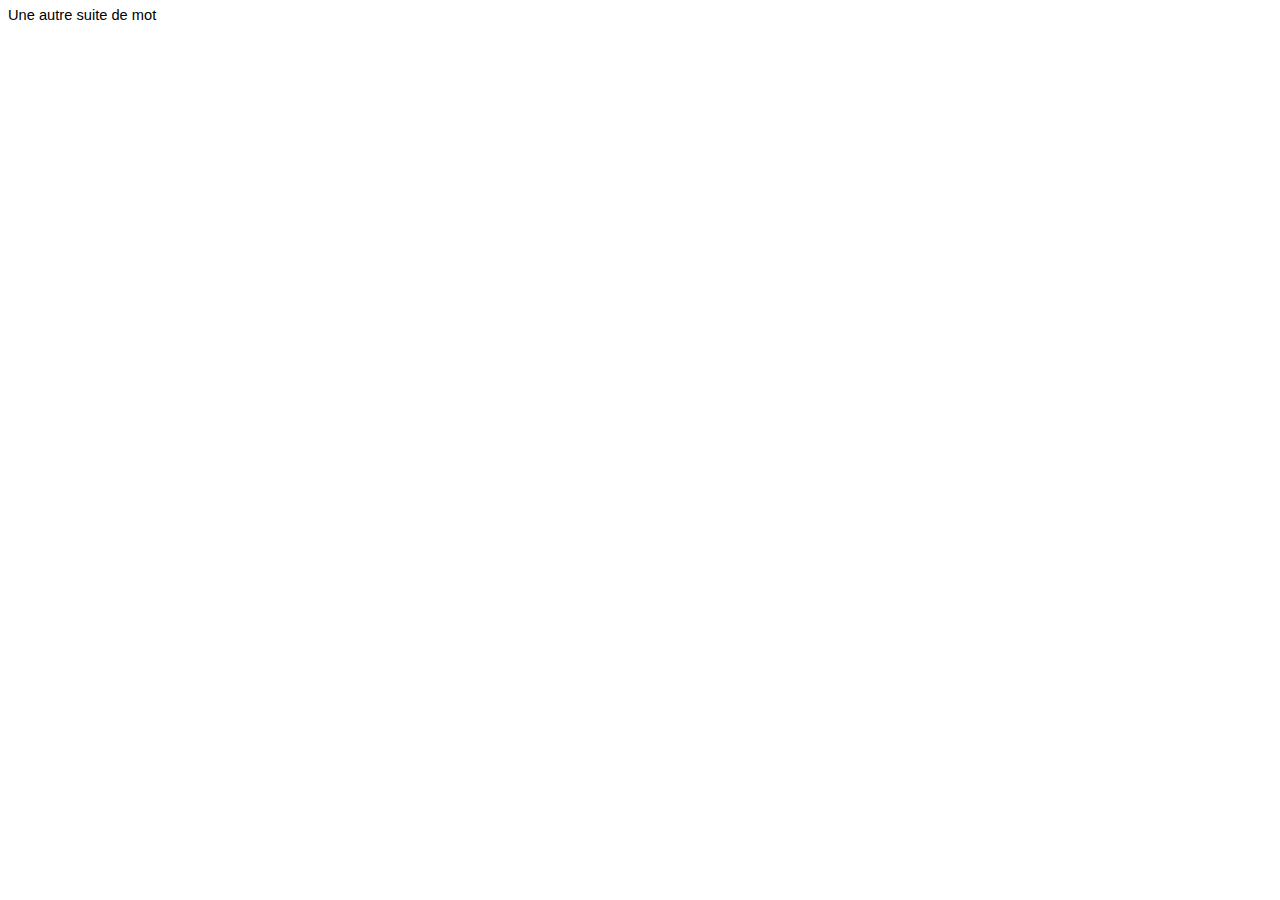
<file: landings/Une-autre-suite-de-mot.html>
<html>

<head>
<meta http-equiv=Content-Type content="text/html; charset=windows-1252">
<meta name=Generator content="Microsoft Word 15 (filtered)">
<style>

 /* Font Definitions */
 @font-face
	{font-family:"Cambria Math";
	panose-1:2 4 5 3 5 4 6 3 2 4;}
@font-face
	{font-family:Aptos;}
 /* Style Definitions */
 p.MsoNormal, li.MsoNormal, div.MsoNormal
	{margin-top:0cm;
	margin-right:0cm;
	margin-bottom:8.0pt;
	margin-left:0cm;
	line-height:107%;
	font-size:11.0pt;
	font-family:"Aptos",sans-serif;}
.MsoChpDefault
	{font-size:11.0pt;}
.MsoPapDefault
	{margin-bottom:8.0pt;
	line-height:107%;}
@page WordSection1
	{size:595.3pt 841.9pt;
	margin:70.85pt 70.85pt 70.85pt 70.85pt;}
div.WordSection1
	{page:WordSection1;}
</style>

</head>

<body lang=FR style='word-wrap:break-word'>

<div class=WordSection1>

<p class=MsoNormal>Une autre suite de mot</p>

</div>

</body>

</html>
</file>
<file: css/style.css>
/*

CSS : Cascading Style Sheet ou feuille de style en cascade

Cascade : ce qui est déclaré dans une balise qui contient d'autre balises, est appliqué à la balise et par défaut à toutes les balises qu'elle contient.

Pour appliquer du style CSS à une partie de la page, il faut : 
- désigner la partie en utlisant un sélecteur CSS
- décrire la ou les propriétés CSS et leur configuration

selecteur{
    propriété: valeur(s);
    propriété: valeur(s);
}

Unités de tailles en CSS

Unités les plus souvent utilisées en web

px          =>  pixel (il est possible d'avoir des chiffres à virgule 23.5px; )
em          =>  cadratin. Historiquement unité de mesure en print sur les presses.
                Le cadratin se calcul par rapport à la taille du parent
rem         => cadratin racine, lui se calculera toujours depuis la taille racine du cadratin, 
                - soit celle du navigateur 
                - soit celle surchargée dans le :root
%           => la taille définie en % se calcul par rapport à l'espace disponible
vw & vh     =>  vw : viewport width (largeur de la surface d'affichage du site)
                vh : viewport height ( hauteur d'affichage du site)
                50vh => 50% de la taille d'affichage du site
                si la largeur d'affichage du site 360px (100vw)
                50vw = 180px

sélecteur CSS :
    ATTENTION : en CSS, on impacte tous les éléments correspondants aux sélecteurs écrits
    
    sélecteurs simples : balise, identifiant et par classe
        p                   => tous les éléments p rencontrés dans le document
                            pas de caractère spécial devant l'élément donc il s'agit d'une balise
        #special            => l'élément ayant comme attribut id="special"
                            le caractère # indique qu'on se réfère à l'id
                            => les id sont uniques dans la page
        .titreDeChapitre    => les éléments ayant au moins la class="titreDeChapitre" 
                            le caractère . indique qu'on se réfère à une classe
                            => ATTENTION : si un élément class="titreDeChapitre toto tata" comme il possède au moins
                            la classe titreDeChapitre alors il sera trouvé
    Sélecteur avancés : selon les attributs                                  
        [data-test]                     => les éléments ayant au moins un attribut nommé data-test
                                        <span data-test="tata"></span>
                                        <span data-test="toto"></span>
                                        => les deux sont impacté, on ne recherche que l'attribut
        [alt]                           => les éléments ayant au moins un attribut alt
        [data-test="toto"]              => les éléments ayant au moins un attribut nommé data-test="toto"
                                        <span data-test="tata"></span>
                                        <span data-test="toto"></span>
                                        seul l'élément dont l'attribut data-test est égal à toto sera impacté
        [data-col][data-line]           => les éléments ayant au moins un attribut data-col ET un attribut data-line
        [data-col="3"][data-line]       => les éléments ayant au moins un attribut data-col="3" ET un attribut                          data-line
        [data-col][data-line="2"]       => les éléments ayant au moins un attribut data-col ET un attribut data-line="2"
        [data-col="3"][data-line="2"]   => les éléments ayant au moins un attribut data-col="3" ET un attribut data-line="2"

    Sélecteur avancés : mélange des sélecteurs simples et ou de sélecteurs avancés
        h3.titreDeChapitre  => tous les titre h3 ayant la classe titreDeChapitre
                            si l'élément et la classe sont collés, c'est que l'élément doit avoir au moins cette classe
        article #special    => un élément avec id="special" enfant direct OU indirect d'un élément article
                            si l'élément et l'id recherché sont séparés, cela indique une filiation directe ou indirecte
        article > p            => tous les éléments p enfants directs d'un élément main
                            le chevron fermant > entre les deux éléments indique une filiation directe.
        p#special           => un élément p avec id="special"
        .toto.tata          => un élément ayant au moins les deux classes suivantes toto et tata
        .toto .tata         => un élément ayant au moins la classe tata enfant direct ou indirect d'un élément ayant au moins la classe toto
    
    Pseudo sélecteurs (sélécteur qui permet des "tri" ou des "filtres" sur des sélecteurs )
        p:nth-of-type(odd)  => tous les paragraphes du document en position impaire
                            nth-child() le(s) nième(s) enfant(s)
                            les paramètres : 
                                odd => impaire - event => paire, Xn => tous les X enfants , Y => le Yème
                                Xn + Y, si X == 2 et Y == 1 ==> 2n+1

        article:last-child:nth-of-type(4n+3)    => l'article doit être le dernier article et le troisième article d'une ligne de 4
                                                paramètres :    4n => le nombre d'élément par ligne
                                                                +3 => le troisième de la ligne

*/

/* 
Il est possible d'importer des feuillets css dans d'autres feuillets css 
si on importe du css, cela doit faire partie des premières déclaration dans le feuillet css courant

@import './chemin vers le fichier css a importer';

*/

@import url('./bootstrap-icons.css');

/* déclaration des éléments du :root */
:root{
    --main-font: Arial, Helvetica, sans-serif;
    --heading-font: sans-serif;
    --main-body-color: #212529;
    --header-bg-color: #212529;
    --header-color: white;
    font-size: 1.2rem;
    line-height: 1.7rem;
}

/* déclarations générales */

/* le sélecteur * permet d'atteindre tous les éléments de la page sans exception */

*{
    box-sizing: border-box;
}

/* pour "atteindre" en CSS une balise, on écrit simplement son nom */

body{
    font-family: var(--main-font);
    margin: 0;
    color: var(--main-body-color);
}

article, aside{
    /* border: 1px solid black; */
}

section{
    /* border: 1px solid red; */
}

h1, h2, h3, h4, h5, h6{
    font-family: var(--heading-font);
    margin: 0;
}

img, video{
    max-width: 100%;
}

/* déclarations de classes */

#special{
    /* l'élément possèdant l'attribut id unique contenant "special" sera seul impacté par le css écrit */
    font-weight: bold;
}

.content-box{
    box-sizing: content-box;
    width: 200px;
    height: 50px;
    padding: 10px;
    border: 1px solid black;
    margin: 1rem;
}

.border-box{
    box-sizing: border-box;
    width: 200px;
    height: 50px;
    padding: 10px;
    border: 1px solid black;
    margin: 1rem;
}

.deuxEm{
    font-size: 2em;
    padding: 20px;
}

.deuxRem{
    font-size: 2rem;
    padding: 20px;
}

/*
style du conteneur de la vidéo
style="position: relative;padding-bottom: 56.25%;"
style de l'iframe à l'intérieur du conteneur
style="position: absolute; height: 100%; width: 100%;"
*/

.video{
    position: relative;
}

.video-16-9{
    padding-bottom: calc(9 / 16 * 100%);
}

.video-21-9{
    padding-bottom: calc(9 / 21 * 100%);
}

.video-4-3{
    padding-bottom: calc(3 / 4 * 100%);
}

.a-4-portrait{
    padding-bottom: calc(29.7 / 21 * 100%);
}

.video > *{
    position: absolute; height: 100%; width: 100%;
}

.exemple-display-flex{
    border: 2px solid black;
    margin-top: 1rem;
    margin-bottom: 1rem;
    width: 100%;
    display: flex;
    flex-wrap: wrap;
    justify-content: flex-start;
}

.div-flex{
    border: 2px solid black;
    width: 100%;
    height: 75px;
    margin: 0.2rem;
}



#contact-form fieldset,
#contact-form legend{
    border: 2px solid rgb(99, 99, 99);
    border-radius: 0.2rem;
    margin-top: 0.5rem;
}

#contact-form legend{
    padding-left: 0.5rem;
    padding-right: 0.5rem;
}

#contact-form input[type="text"],
#contact-form input[type="email"],
#contact-form select
{
    height: 1.7rem;
    font-size: 1rem;
}

#contact-form textarea{
    border: 2px solid rgb(99, 99, 99);
    border-radius: 0.2rem;
    margin-top: 0.5rem;
    max-height: 400px;
}

#contact-form .limit-form{
    max-width: 450px;
    margin-left: auto;
    margin-right: auto;
}

#contact-form .info-form::before{
    font-family: "bootstrap-icons";
    content: "\F430";
    position: absolute;
    left: 0.2rem;
}

#contact-form .info-form{
    position: relative;
    padding: 0.2rem;
    padding-left: 1.4rem;
    background-color: #cff4fc;
    border: 2px solid #9eeaf9;
    color: #055160;
    border-radius: 0.375rem;
}

#contact-form button{
    height: 1.7rem;
    font-size: 1rem;
    margin-top: 0.2rem;
    margin-bottom: 0.2rem;
    background-color: transparent;
    border-radius: 0.2rem;
    cursor: pointer;
}

#contact-form button[type="submit"]{
    border: 2px solid darkgreen;
    color: darkgreen;
}

#contact-form button[type="submit"]:hover{
    background-color: darkgreen;
    color: white;
}

#contact-form button[type="reset"]{
    border: 2px solid rgb(205, 55, 1);
    color: rgb(205, 55, 1);
}

#contact-form button[type="reset"]:hover{
    background-color: rgb(205, 55, 1);
    color: white;
}

#contact-form button[type="button"]{
    border: 2px solid rgb(99, 99, 99);
    color: rgb(99, 99, 99);
}

#contact-form button[type="button"]:hover{
    background-color: rgb(99, 99, 99);
    color: white;
}

/*#contact-form input[type="radio"],
#contact-form input[type="checkbox"]{
    
}*/

/* déclaration selon la structure du HTML */

body > header, 
body > nav, 
body > footer{
    background-color: var(--header-bg-color);
    color: var(--header-color);
}

body > header > div,
body > footer > div{
    padding: 1rem;
}

body > nav > div{
    padding-left: 1rem;
    padding-right: 1rem;
}

body > nav ul,
body > footer ul {
    margin: 0;
    line-height: 2rem;
    list-style-type: none;
    padding: 0;
}

body > nav ul li:not(body > nav ul li:last-child){
    border-bottom: 1px solid var(--header-color);
}

body > nav a, 
body > nav a:visited,
body > footer a, 
body > footer a:visited{
    color: var(--header-color);
    display: block;
    text-decoration: none;
}

body > nav a, 
body > nav a:visited{
    transition: background-color 0.5s, color 0.5s;
}

body > nav a:hover, 
body > nav a:visited:hover,
body > nav a:focus
{
    background-color: var(--header-color);
    color: var(--header-bg-color);
}

body > main{
    padding-left: 1rem;
    padding-right: 1rem;
}

/* je déclare ici le comportement des éléments qui seront impactés par les média querie : header, main et footer */

body > header > div,
body > nav > div,
body > main,
body > footer > div{
    width: 100%;
    margin-left: auto;
    margin-right: auto;
}

/* media queries */

@media ( min-width: 576px ){
    body > header > div,
    body > nav > div,
    body > main,
    body > footer > div{
        width: 540px;
    }

    .div-flex{
        width: calc( 50% - 0.4rem);
    }

    /* comment identifier les nièmes enfants d'un block ? */

    .div-flex:nth-child(2n+1):last-child{
        border-color: red;
        width: 100%;
    }
}

@media ( min-width: 768px ){
    body > header > div,
    body > nav > div,
    body > main,
    body > footer > div{
        width: 720px;
    }

    
    .div-flex{
        width: calc( (100% / 3) - 0.4rem);
    }
    
    .div-flex:nth-child(3n+2):last-child{
        border-color: red;
        width: calc( ((100% / 3) * 2) - 0.4rem);
    }

    /* c'est à ce point de rutpure que l'on change la disposition de la navigation du site */
    body > nav ul{
        display: flex;
        flex-wrap: wrap;
    }

    body > nav ul li:not(body > nav ul li:last-child){
        border-bottom: unset;
    }

    body > nav ul li{
        border-left: 1px solid var(--header-color);
    }
    
    body > nav ul li:last-child{
        border-right: 1px solid var(--header-color);
    }

    body > nav ul li a, 
    body > nav ul li a:visited
    {
        padding-left: 1rem;
        padding-right: 1rem;
    }

    #contact-form{
        width: 576px;
        margin-left: auto;
        margin-right: auto;
    }
}

@media ( min-width: 992px ){
    body > header > div,
    body > nav > div,
    body > main,
    body > footer > div{
        width: 960px;
    }

    .div-flex:nth-child(4n+2):last-child{
        border-color: red;
        width: calc( 50% - 0.4rem);
    }

    .div-flex{
        width: calc( 25% - 0.4rem);
    }

    main > section:first-child{
        margin-top: 1rem;
    }

    section{
        display: flex;
        flex-wrap: wrap;
        justify-content: space-between;
        margin-bottom: 1rem;
    }

    article{
        width: calc( 50% - 0.5rem);
    }

    article:nth-child(2n+1):last-child{
        width: 100%;
    }
    
}

@media ( min-width: 1200px ){
    body > header > div,
    body > nav > div,
    body > main,
    body > footer > div{
        width: 1140px;
    }

    .div-flex{
        width: calc( 20% - 0.4rem);
    }

    article:nth-child(2n+1):last-child{
        width: calc( (100% / 3) - 0.5rem);
    }

    article{
        width: calc( (100% / 3) - 0.5rem);
    }

    article:nth-child(3n+1):last-child{
        width: 100%;
    }
    
    article:nth-child(3n+2):last-child{
        width: calc( ((100% / 3) * 2) - 0.5rem);
    }
}

@media ( min-width: 1400px ){
    body > header > div,
    body > nav > div,
    body > main,
    body > footer > div{
        width: 1320px;
    }

    .div-flex{
        width: calc( (100% / 6) - 0.4rem);
    }
}

@media ( min-width: 1600px ){
    body > header > div,
    body > nav > div,
    body > main,
    body > footer > div{
        width: 1560px;
    }

    .div-flex{
        width: calc( (100% / 7) - 0.4rem);
    }
}
</file>
<file: css/print.css>
body > nav,
body > footer{
    display: none;
}
</file>
<file: css/animations.css>
.translation{
    transition: transform 2s, box-shadow 2s;
}

.translation:hover{
    transform: translate(10px, 10px);
    box-shadow: 5px 5px black;
    border: 3px dashed darkgreen;
}

.scale-up{
    transition-property: transform;
    transition-duration: 0.5s;
    transition-delay: 0.2s;
    transition-timing-function: ease;
    transform-origin: left;
    /*
    transition: transform 0.5s 0.2s ease;
    */
}

.scale-up:hover{
    transform: scale(1.2);
}

.table-exemple{
    border-collapse: collapse;
}

.table-exemple td,
.table-exemple th{
    border: 1px solid black;
    padding: 0.5rem;
}

.exo-anim{
    border-collapse: collapse;
}

.exo-anim td{
    border: 1px solid black;
    padding: 0.5rem;
    transition: transform 0.5s;
    cursor: pointer;
}

.exo-anim td:hover{
    transform: scale(1.1);
    box-shadow: inset 0 0 0 1px black;
    background-color: white;
}

.espace-animation{
    width: 100%;
    position: relative;
    padding-bottom: 30%;
    margin-bottom: 0.5rem;
}

.cercle-animation{
    position: absolute;
    width: 50px;
    height: 50px;
    background-color: darkorange;
    border-radius: 50%;
    font-size: 40px;
    display: flex;
    justify-content: center;
    align-items: center;
    border: 2px solid var(--main-body-color);
}

.animation{
    /* déescription de l'animation */
    /*
    animation c'est une propriété raccourcie
    
    animation-name              : nom de l'animation
    animation-duration          : durée de l'animation
    animation-timing-function   : la vitesse constante ou non de l'animation
    animation-delay             : le délais avant que l'animation soit jouée
    animation-iteration-count   : le nombre de fois que se joue l'animation
    animation-direction         : le "sens" de l'animation (on commence par la première vers la dernière image clef ou l'inverse) 
    */
    animation-name: fleche-qui-bouge;
    animation-timing-function: ease;
    animation-duration: 3s;
    animation-iteration-count: infinite;
}

/* il faut maintenant définir les images clef pour l'animation appelée fleche-qui-bouge */

@keyframes fleche-qui-bouge{
    0%{
        left: 0%;
        top: 25%;
        transform: rotate(0deg);
    }
    25%{
        top: 0%;
        transform: rotateX(180deg);
    }
    50%{
        top: 25%;
        left: 70%;
        transform: rotate(180deg);
    }
    65%{
        top: 65%;
    }
    100%{
        left: 0%;
        top: 25%;
        transform: rotate(-360deg);
    }
}

.cadre{
    width: 100%;
    --darkgreen : #072620;
    border: 1px solid var(--darkgreen);
    margin: 0.5rem 0;
    padding: 0.2rem;
    height: auto;
}

.chargement{
    height: 0.8rem;
    margin: 0.5rem 0;
}

.charge-01{
    width: 100%;
    height: 100%;
    background-color: var(--darkgreen);
    transform-origin: left center;
    animation: chargement 3s infinite ease-in alternate;
}

.charge-02{
    width: 100%;
    height: 100%;
    background-color: var(--darkgreen);
    transform-origin: left center;
    animation: chargement 3s 0.2s infinite ease-in-out alternate;
}

.charge-03{
    width: 100%;
    height: 100%;
    background-color: var(--darkgreen);
    transform-origin: left center;
    animation: chargement 3s 0.2s infinite ease alternate;
}

.charge-04{
    width: 100%;
    height: 100%;
    background-color: var(--darkgreen);
    transform-origin: left center;
    animation: chargement 3s 1 steps(10) alternate;
}

@keyframes chargement {
    from{
        transform: scaleX(0);
    }
    to{
        transform: scaleX(1);
    }
}

.clignotant{
    animation: clignoter 0.8s infinite;
}

@keyframes clignoter {
    0%{
        opacity: 1;
    }
    40%{
        opacity: 0;
    }
    100%{
        opacity: 1;
    }
}
</file>
<file: css/design.css>
@import url('./pixel-art-to-css.css');

.badge{
    width: 200px;
    height: 200px;
    margin: 1rem;
    /*
        background est une propriété raccourcie
        background-color, background-size, background-repeat, background-position, background-image
    */
    background: 
        radial-gradient(rgba(0, 0, 0, 0), rgba(0, 0, 0, 0),rgba(0, 0, 0, 0.8)), 
        url('../images/pip-boy-boy.png');
    background-color: darkred;
    background-size: contain;
    background-repeat: no-repeat;
    background-position: center center;

    border-radius: 50%;
    border-width: 3px;
    border-style: solid;
    border-color: cadetblue;
    box-shadow: 1px 1px 10px 2px black;
}

.vignette{
    width: 52px;
    height: 52px;
    border: 1px solid var(--main-body-color);
    margin-top: 0.5rem;
    margin-bottom: 0.5rem;
    background-image: url('../images/multi-vignettes-sm-01.png');
    border-radius: 50%;
}

.vignette-01{
    background-position-x: 0;
    background-position-y: 0;
}

.vignette-02{
    background-position-x: 50px;
    background-position-y: 0;
}

.vignette-03{
    background-position-x: 0;
    background-position-y: 50px;
}

.vignette-04{
    background-position-x: 50px;
    background-position-y: 50px;
}

.triangle-right{
    --h-t: 2rem;
    --b-t-w: calc(var(--h-t) / 2);
    --b-b-w: calc(var(--h-t) / 2);
    --b-l-w: calc(var(--h-t) * 0.866);
    height: 0;
    width: 0;
    border-top-width: var(--b-t-w);
    border-bottom-width: var(--b-b-w);
    border-left-width: var(--b-l-w);
    border-right-width: 0;
    border-style: solid;
    border-color: transparent;
}

.darkred{
    border-left-color: darkred;
}

p.intro::before{
    content: "";
    display: inline-block;
    width: 0;
    height: 0;
    --taille-base: 1rem;
    border-color: transparent;
    border-style: solid;
    border-left-width: calc( var(--taille-base) * 0.866);
    border-right-width: 0;
    border-top-width: calc( var(--taille-base) / 2);
    border-bottom-width: calc( var(--taille-base) / 2);
    border-left-color: darkred;
}

p.intro:nth-of-type(odd)::before{
    border-left-color: darkgreen;
}

/* 
HTML: <div class="ribbon">Your text content</div>

from https://css-generators.com/ribbon-shapes/
*/
.ribbon {
    font-size: 28px;
    font-weight: bold;
    color: #fff;
  }
  .ribbon {
    --f: .5em; /* control the folded part */
    
    position: absolute;
    top: 0;
    left: 0;
    line-height: 1.8;
    padding-inline: 1lh;
    padding-bottom: var(--f);
    border-image: conic-gradient(#0008 0 0) 51%/var(--f);
    clip-path: polygon(
      100% calc(100% - var(--f)),100% 100%,calc(100% - var(--f)) calc(100% - var(--f)),var(--f) calc(100% - var(--f)), 0 100%,0 calc(100% - var(--f)),999px calc(100% - var(--f) - 999px),calc(100% - 999px) calc(100% - var(--f) - 999px));
    transform: translate(calc((cos(45deg) - 1)*100%), -100%) rotate(-45deg);
    transform-origin: 100% 100%;
    background-color: #F07818; /* the main color  */
  }

  .text-shadow-blur{
    width: 200px;
    height: 5rem;
    margin-top: 1rem;
    margin-bottom: 1rem;
    color: white;
    font-size: 4rem;
    line-height: 4rem;
    text-shadow: 0 0 10px black;
  }
  
  .text-shadow-plain{
    width: 200px;
    height: 5rem;
    margin-top: 1rem;
    margin-bottom: 1rem;
    color: white;
    line-height: 4rem;
    font-size: 4rem;
    text-shadow: 0.2rem 0.2rem black;
  }

.div-rel{
    width: 100px;
    height: 100px;
    position: relative;
    border: 1px solid black;
}

.carre-rouge{
    width: 50px;
    height: 50px;
    background-color: rgba(139, 0, 0, 0.5);
    position: absolute;
    top: 10px;
    left: 10px;
}

.carre-vert{
    width: 50px;
    height: 50px;
    background-color: rgba(0, 100, 0, 1);
}

.ecusson{
    position: relative;
    width: 338px;
    height: 338px;
    margin-top: 1rem;
    margin-bottom: 1rem;
}

.fg, .mg, .bg{
    position: absolute;
}

.bg{
    z-index: 1;
}

.mg{
    z-index: 2;
}

.fg{
    z-index: 3;
}

.text-fg{
    position: absolute;
    z-index: 4;
    font-size: 4rem;
    height: 338px;
    width: 338px;
    display: flex;
    justify-content: center;
    align-items: center;
    color: white;
    text-shadow: 0 0 10px darkblue;
}
</file>
<file: css/grid.css>
/* définition de la structure smartphone de l'espace grille */
:root{
    --darkgreen : #072620;
}

.espace-grille{
    display: grid;
    grid-template-columns: 1fr;
    gap: 0.5rem;
}

/* définition de l'aspect d'une div de la grille */

.espace-grille > *{
    border: 3px solid var(--darkgreen);
    margin: 0;
    padding: 0.2rem;
    border-radius: 0.2rem;
}

.row-2{
    grid-row: span 2;
}

.row-3{
    grid-row: span 3;
}

.grid-region{
    display: grid;
    grid-template-columns: 1fr;
    grid-template-areas: 
    "entete"
    "navigation"
    "toto"
    "contenu"
    "pied"
    ;
}

.grid-region > *{
    border: 1px solid var(--darkgreen);
}


@media (min-width: 576px) {
    .espace-grille{
        grid-template-columns: 1fr 1fr;
    }
    
    .col-sm-1{
        grid-column: span 1;
    }
    
    .col-sm-2{
        grid-column: span 2;
    }
}

@media (min-width: 768px) {
    .espace-grille{
        grid-template-columns: 1fr 2fr 1fr;
    }

    .col-md-1{
        grid-column: span 1;
    }
    
    .col-md-2{
        grid-column: span 2;
    }
    
    .col-md-3{
        grid-column: span 3;
    }

}

@media (min-width: 992px) {
    .espace-grille{
        grid-template-columns: 1fr 1fr 1fr;
    }

    .col-lg-1{
        grid-column: span 1;
    }
    
    .col-lg-2{
        grid-column: span 2;
    }
    
    .col-lg-3{
        grid-column: span 3;
    }

    .grid-region{
        grid-template-columns: 250px 1fr 50px;
        grid-template-areas: 
        "entete entete entete"
        "navigation contenu toto"
        "pied pied pied"
        ;
    }

    #entete{
        grid-area: entete;
    }
    
    #navigation{
        grid-area: navigation;
    }

    #toto{
        grid-area: toto;
    }

    #contenu{
        grid-area: contenu;
    }

    #pied{
        grid-area: pied;
    }

}

@media (min-width: 1200px) {
    .espace-grille{
        grid-template-columns: 1fr 1fr 1fr 1fr;
    }

    .col-xl-1{
        grid-column: span 1;
    }
    
    .col-xl-2{
        grid-column: span 2;
    }
    
    .col-xl-3{
        grid-column: span 3;
    }
    
    .col-xl-4{
        grid-column: span 4;
    }
}

@media (min-width: 1400px) {
    .espace-grille{
        grid-template-columns: 1fr 2fr 1fr 1fr;
    }
}

@media (min-width: 1400px) {
    .espace-grille{
        grid-template-columns: 1fr 1fr 1fr 1fr;
    }
}
</file>
